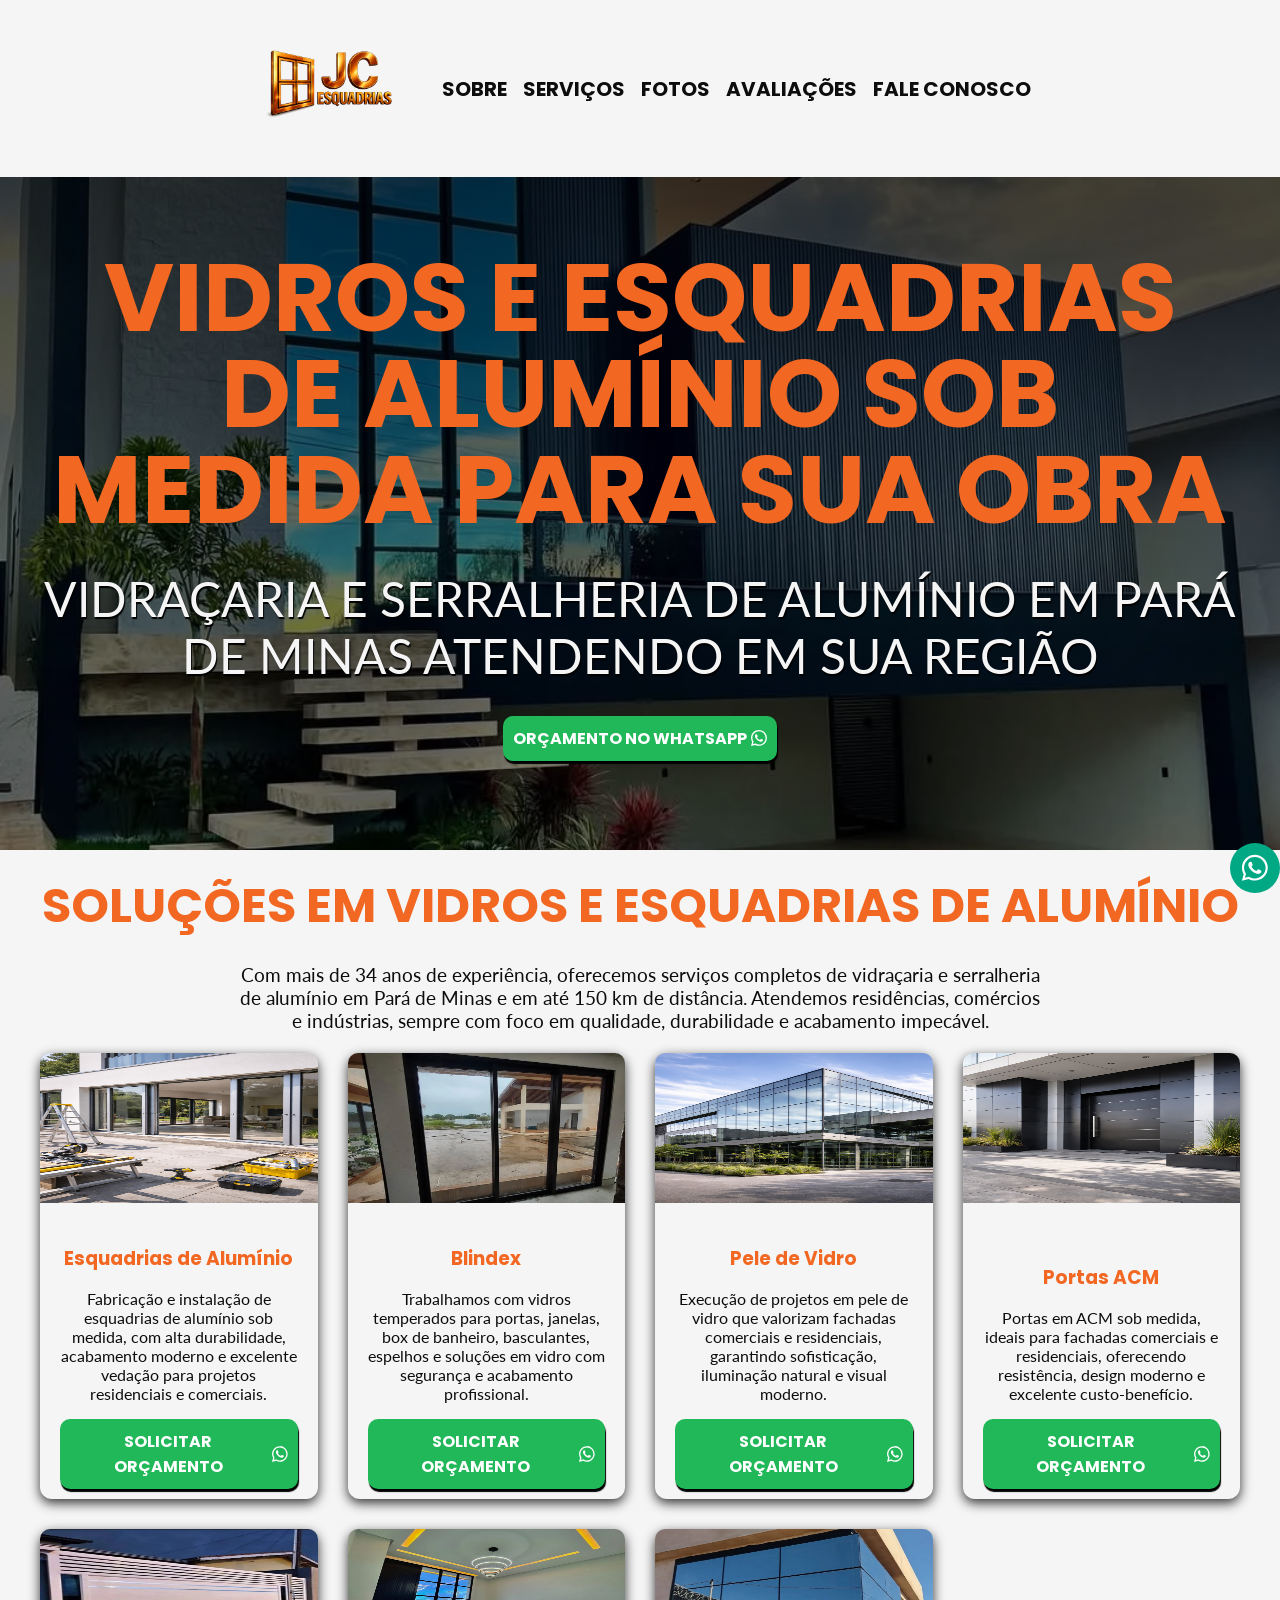
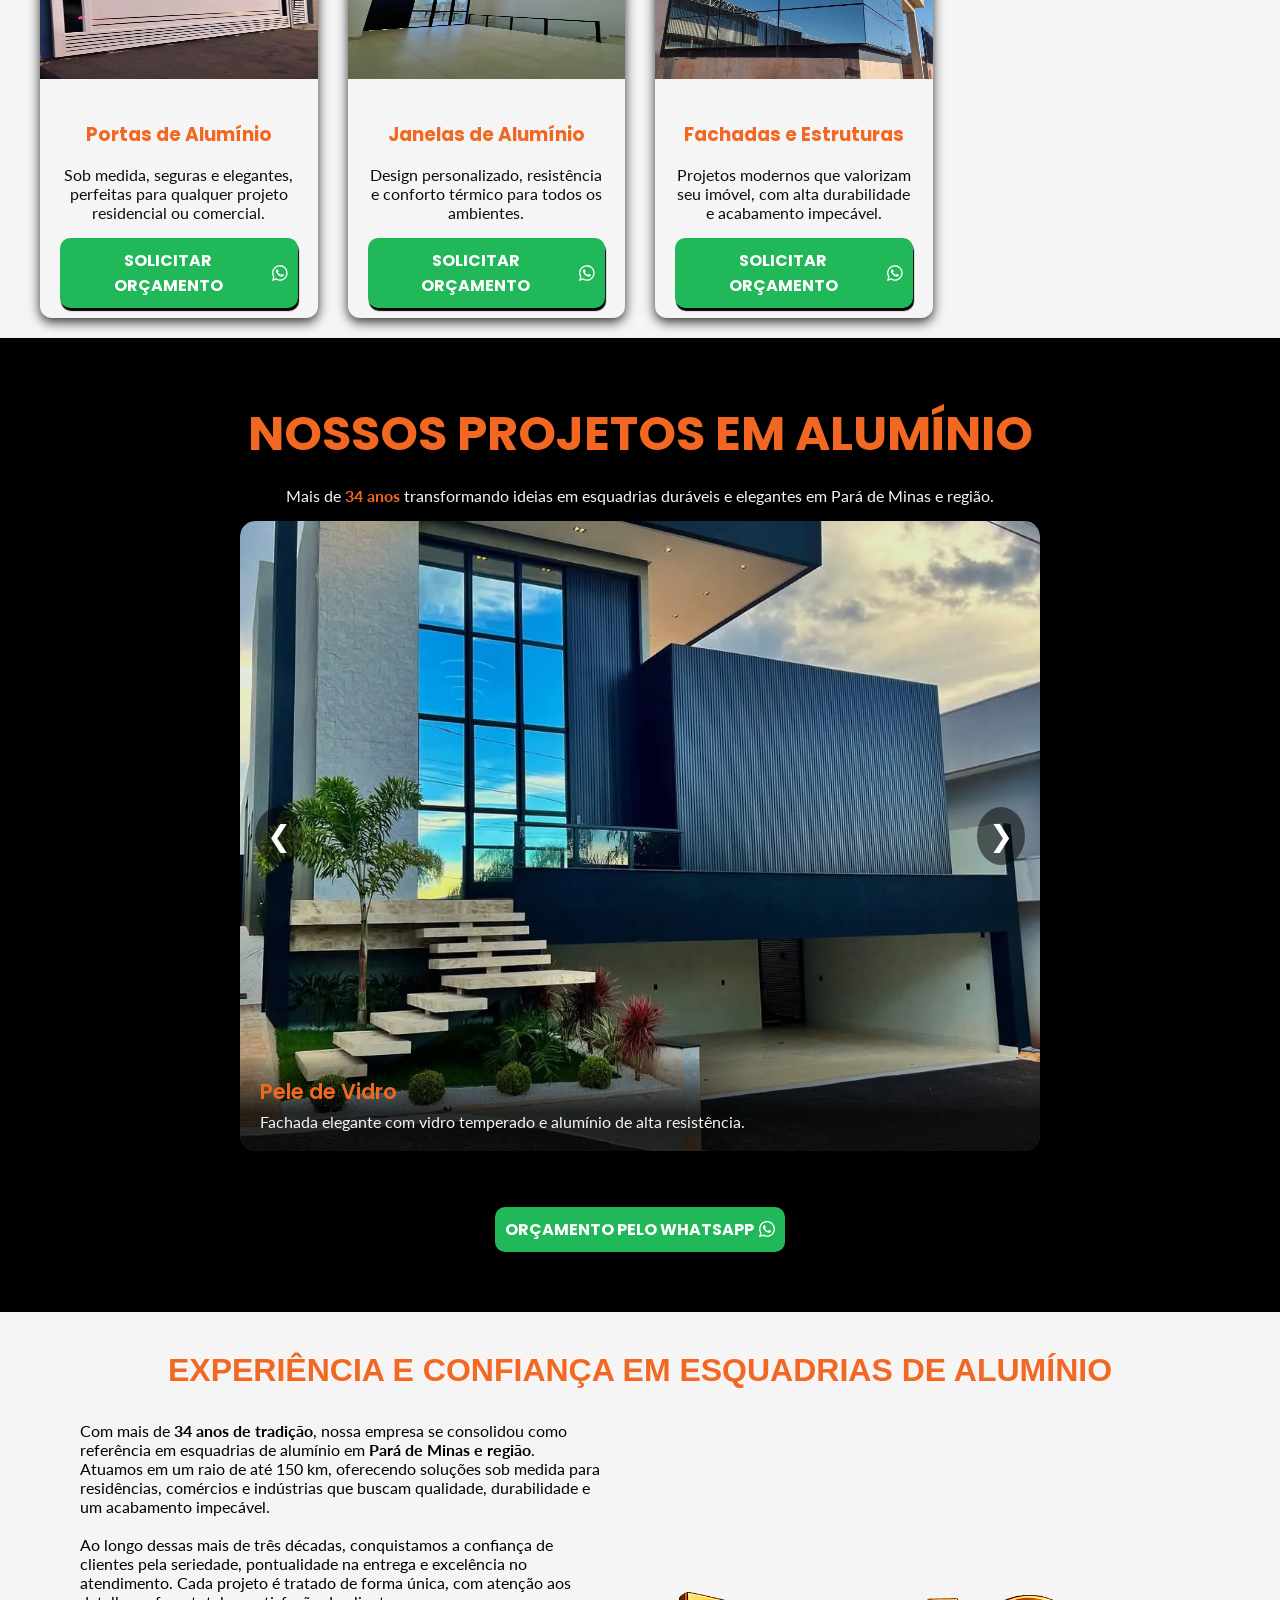
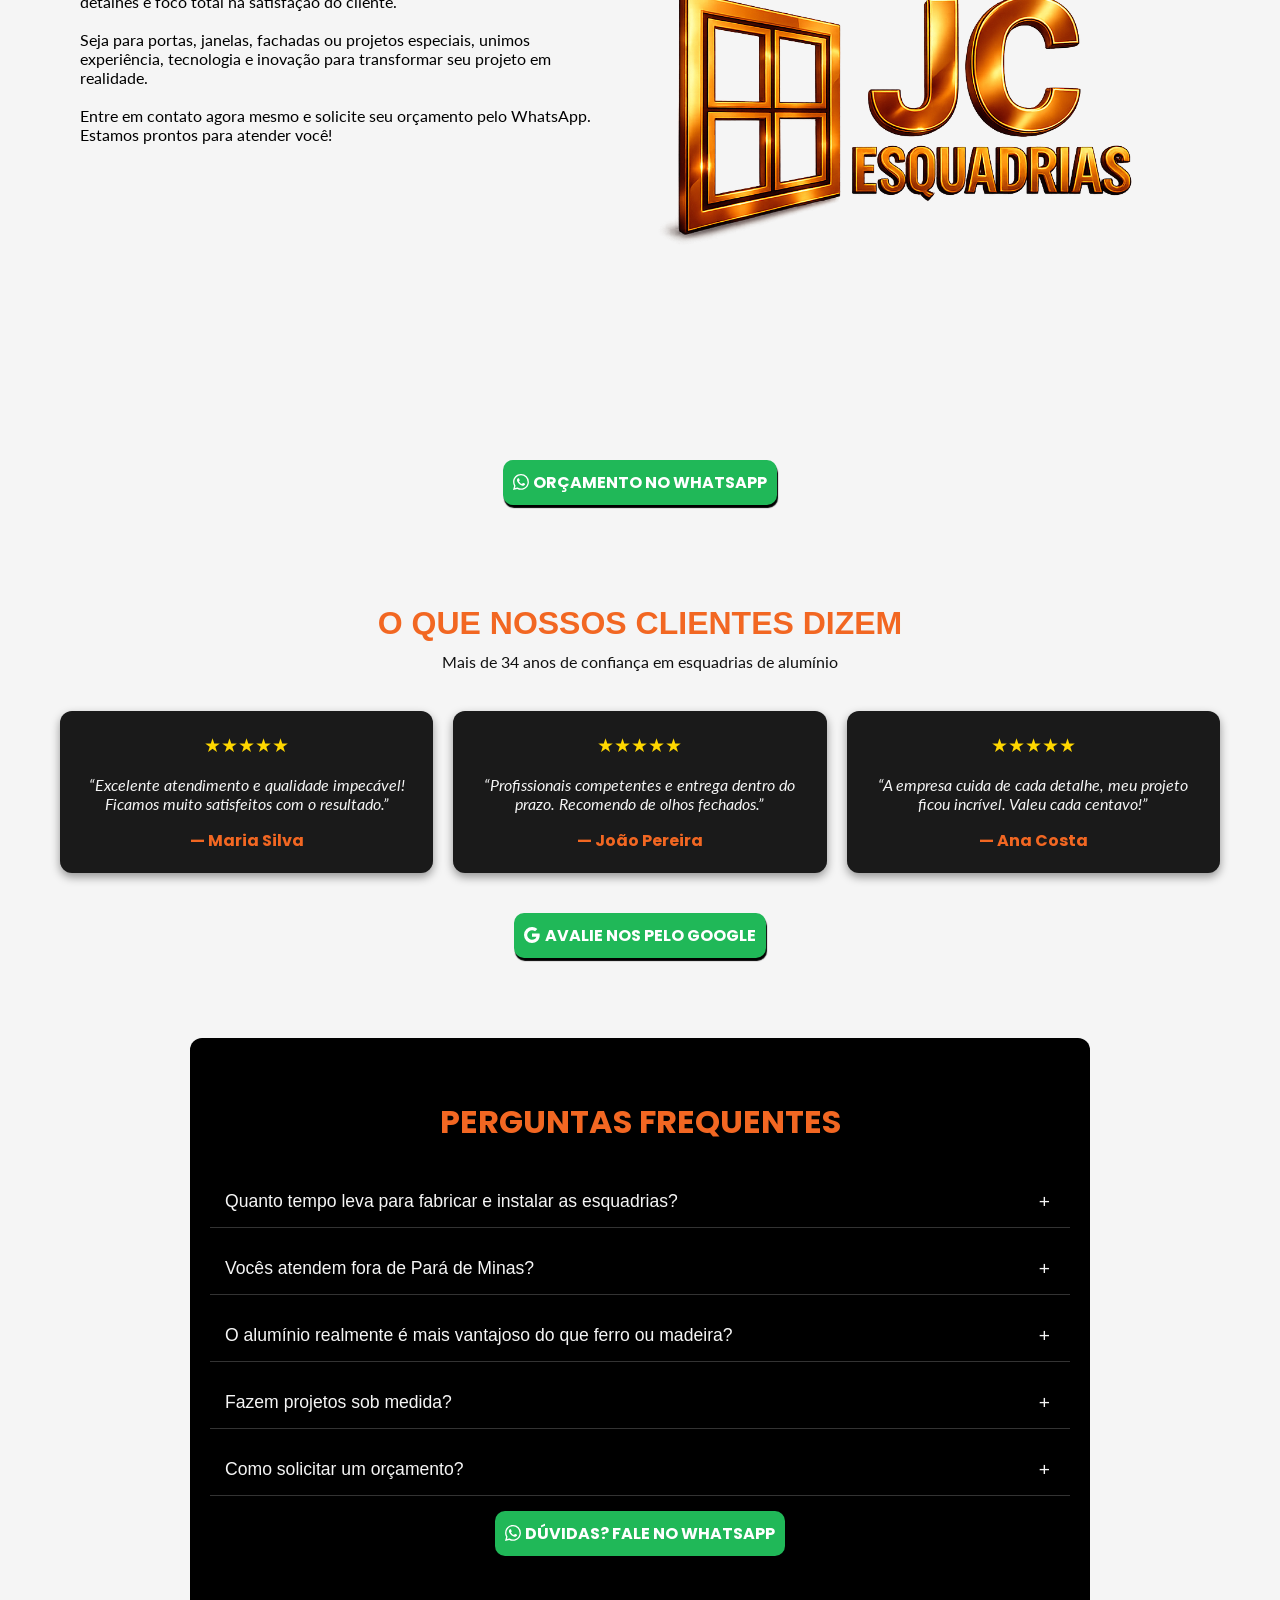
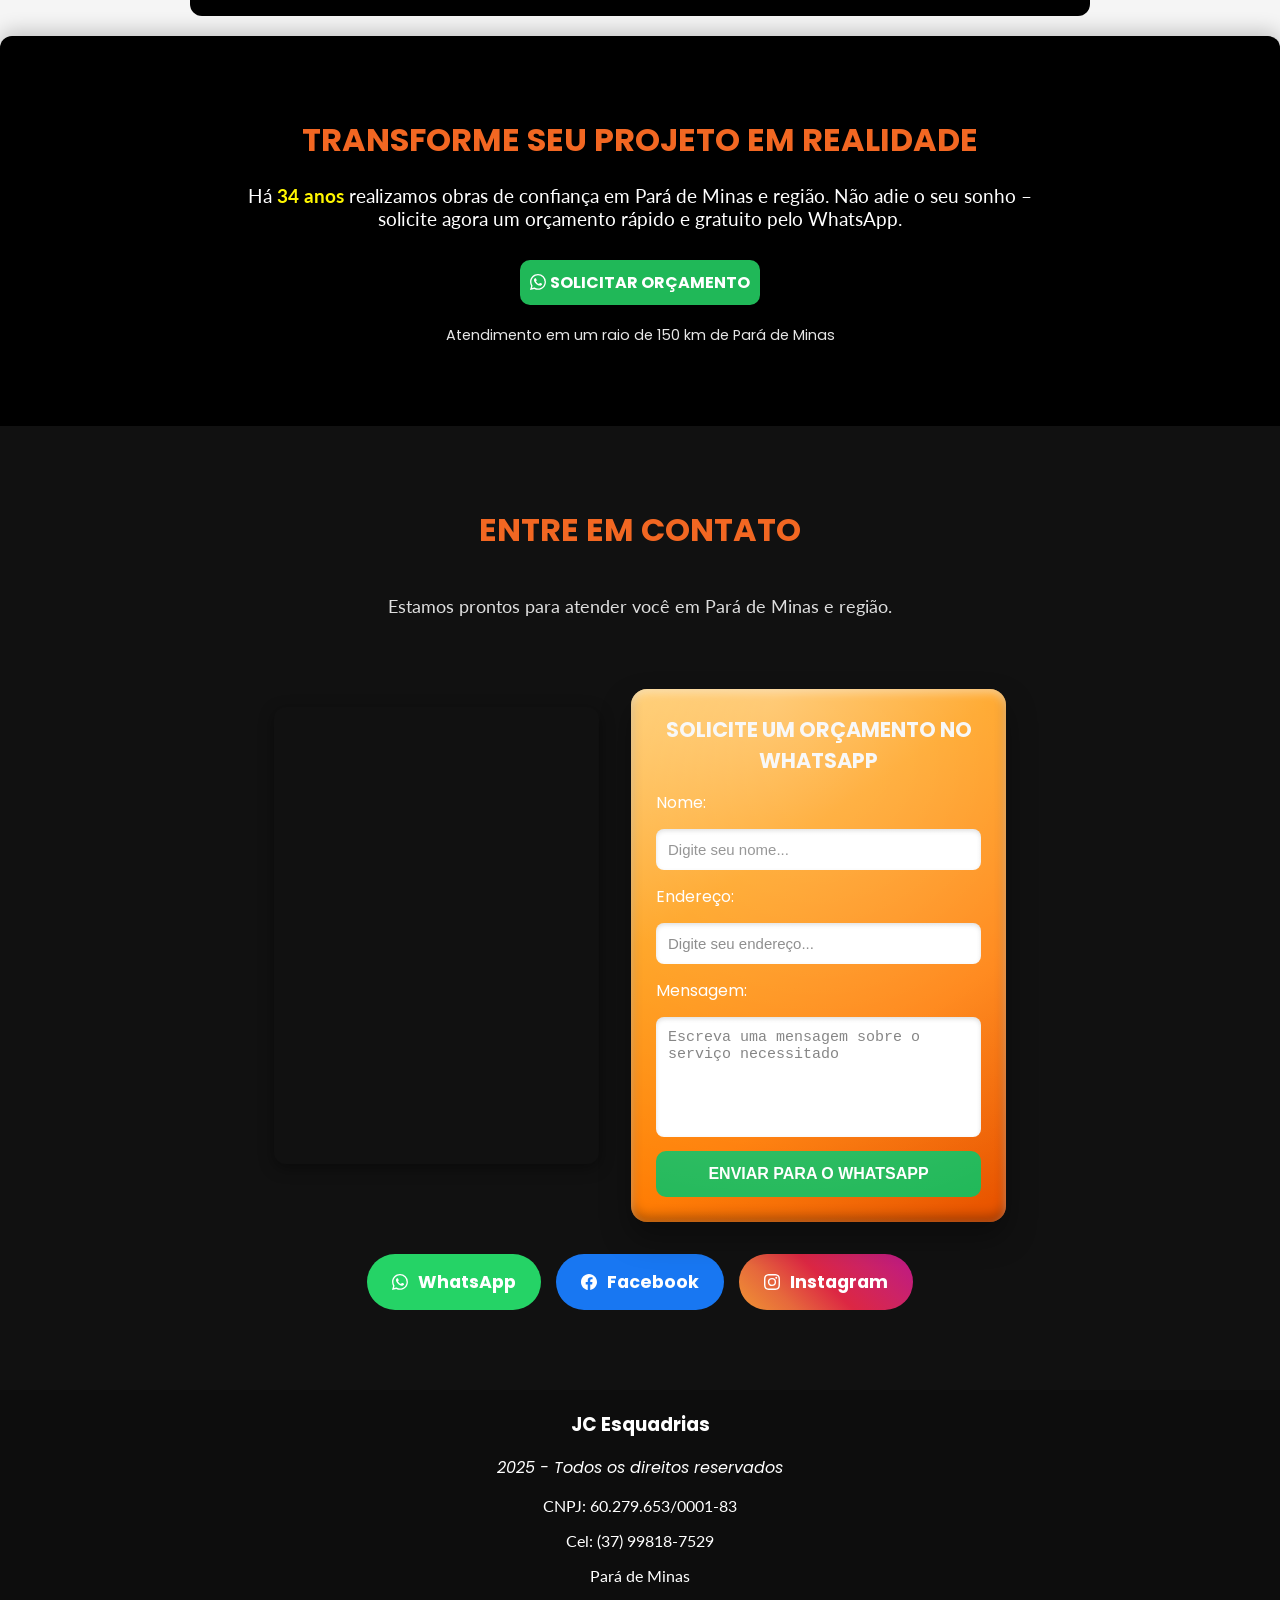
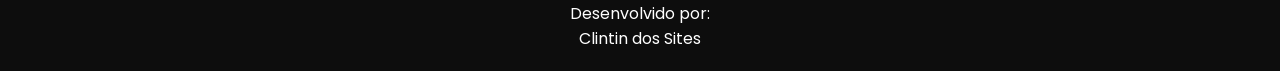
<file: index.html>
<!DOCTYPE html>
<html lang="pt-BR">
  <head>
    <meta charset="UTF-8" />
    <meta name="viewport" content="width=device-width, initial-scale=1.0" />
    <!-- Meta Tags Básicas -->
  <title>Esquadrias de Alumínio em Pará de Minas | JC Esquadrias</title>

<meta name="description" content="Fabricante de esquadrias de alumínio sob medida em Pará de Minas. Portas, janelas, pele de vidro e fachadas modernas com instalação profissional." />


    <meta
      name="keywords"
      content="esquadrias de alumínio em Pará de Minas, esquadrias de alumínio em bh, orçamento esquadrias de alumínio, esquadrias de alumínio, orçamento blindex, orçamento box banheiro Pará de Minas, portas de vidro, janelas de alumínio, janela veneziana orçamento, vidraçaria Pará de Minas, JC Esquadrias"
    />

    <meta name="robots" content="index, follow" />
    <meta name="author" content="JC Esquadrias" />
    

    <!-- Open Graph (para Facebook, WhatsApp, LinkedIn etc.) -->
    <meta
      property="og:title"
      content="JC Esquadrias | Esquadrias de Alumínio e Vidros em Pará de Minas"
    />
    <meta
      property="og:description"
      content="Especialistas em esquadrias de alumínio e vidros temperados. Box, janelas e portas sob medida com qualidade e prazo garantido. Solicite seu orçamento agora!"
    />
    <meta
      property="og:image"
      content="https://jcesquadriasmg.com.br/assets/images/pele-de-vidro.webp"
    />
    <!-- Trocar pelo link real da imagem -->
    <meta property="og:url" content="https://jcesquadriasmg.com.br" />
    <meta property="og:type" content="website" />
    <meta property="og:locale" content="pt_BR" />

    <!-- Twitter Card -->
    <meta name="twitter:card" content="summary_large_image" />
    <meta
      name="twitter:title"
      content="JC Esquadrias | Esquadrias de Alumínio e Vidros em Pará de Minas"
    />
    <meta
      name="twitter:description"
      content="Esquadrias de alumínio, vidros temperados, box e janelas sob medida. Qualidade e atendimento de confiança em Pará de Minas."
    />
    <meta
      name="twitter:image"
      content="https://jcesquadriasmg.com.br/assets/images/pele-de-vidro.webp"
    />

    <!-- Local SEO (importante para negócios locais) -->
    <meta name="geo.region" content="BR-MG" />
    <meta name="geo.placename" content="Pará de Minas" />
    <meta name="geo.position" content="-19.8622;-44.6112" />
    <!-- Coordenadas aproximadas de Pará de Minas -->
    <meta name="ICBM" content="-19.8622, -44.6112" />
    <link rel="canonical" href="https://jcesquadriasmg.com.br/" />


    <link rel="preconnect" href="https://fonts.googleapis.com" />
    <link rel="preconnect" href="https://fonts.gstatic.com" crossorigin />
    <link
      href="https://fonts.googleapis.com/css2?family=Lato:ital,wght@0,100;0,300;0,400;0,700;0,900;1,100;1,300;1,400;1,700;1,900&family=Poppins:ital,wght@0,100;0,200;0,300;0,400;0,500;0,600;0,700;0,800;0,900;1,100;1,200;1,300;1,400;1,500;1,600;1,700;1,800;1,900&display=swap"
      rel="stylesheet"
    />
    <link
      rel="shortcut icon"
      href="./assets/icons/favicon.jpeg"
      type="image/x-icon"
    />
    <link rel="stylesheet" href="styles.css" />
    <link href="https://unpkg.com/aos@2.3.1/dist/aos.css" rel="stylesheet" />
    <script src="https://unpkg.com/aos@2.3.1/dist/aos.js"></script>

    <!-- Google tag (gtag.js) -->
    <script
      async
      src="https://www.googletagmanager.com/gtag/js?id=AW-17674336655"
    ></script>
    <script>
function gtag_report_conversion(url) {
  var callback = function () {
    if (typeof url !== "undefined") {
      window.open(url, "_blank");
    }
  };
  gtag("event", "conversion", {
    send_to: "AW-17674336655/nBulCPiZvcQbEI_z4-tB",
    value: 1.0,
    currency: "BRL",
    event_callback: callback,
  });
  return false;
}
</script>

    <script>
      window.dataLayer = window.dataLayer || [];
      function gtag() {
        dataLayer.push(arguments);
      }
      gtag("js", new Date());

      gtag("config", "AW-17674336655");
    </script>
    <!-- Meta Pixel Code -->
<script>
!function(f,b,e,v,n,t,s)
{if(f.fbq)return;n=f.fbq=function(){n.callMethod?
n.callMethod.apply(n,arguments):n.queue.push(arguments)};
if(!f._fbq)f._fbq=n;n.push=n;n.loaded=!0;n.version='2.0';
n.queue=[];t=b.createElement(e);t.async=!0;
t.src=v;s=b.getElementsByTagName(e)[0];
s.parentNode.insertBefore(t,s)}(window, document,'script',
'https://connect.facebook.net/en_US/fbevents.js');
fbq('init', '2057299911753774');
fbq('track', 'PageView');
</script>
<noscript><img height="1" width="1" style="display:none"
src="https://www.facebook.com/tr?id=2057299911753774&ev=PageView&noscript=1"
/></noscript>
<!-- End Meta Pixel Code -->


    <!-- Event snippet for Chamou no WhatsApp conversion page
In your html page, add the snippet and call gtag_report_conversion when someone clicks on the chosen link or button. -->
<script>
function gtag_report_conversion(url) {
  var callback = function () {
    if (typeof(url) != 'undefined') {
      window.location = url;
    }
  };
  gtag('event', 'conversion', {
      'send_to': 'AW-17674336655/iNeQCPjJyfEcEI_z4-tB',
      'value': 1.0,
      'currency': 'BRL',
      'event_callback': callback
  });
  return false;
}
</script>

  </head>
  <body>
    <header>
     <div class="container">
       <a class="logo" href="#">
        <img src="./assets/icons/logo.png" alt="Logomarca de JC Esquadrias" />
      </a>

      <div class="menuToggle" id="menuToggle">
        <span></span>
        <span></span>
        <span></span>
      </div>

      <nav id="navMenu">
        <a href="#sobre-nos">Sobre</a>
        <a href="#nossos-servicos">Serviços</a>
        <a href="#fotos">Fotos</a>
        <a href="#comentarios-de-clientes">Avaliações</a>
    
        <a href="#contato">Fale conosco</a>
      </nav>
     </div>
    </header>
    <!-- Overlay -->
    <div id="menuOverlay"></div>

    <main>
      <section class="hero" id="hero">
        <div class="hero-container">
          <div class="hero-text">
          <h1 >
            Vidros e Esquadrias de Alumínio Sob Medida para sua obra
          </h1>
          <p id="cidade-atendimento" >
            Vidraçaria e Serralheria de Alumínio em Pará de Minas atendendo em sua região
          </p>
         
          <a
           target="_blank"
            class="cta-button"
            rel="noopener noreferrer"
             href="https://wa.me/5537999095351?text=Ol%C3%A1%2C%20gostaria%20de%20um%20or%C3%A7amento..."
              target="_blank"
              onclick="gtag_report_conversion(url)"
          >
          
            Orçamento no WhatsApp
              <svg
              xmlns="http://www.w3.org/2000/svg"
              width="16"
              height="16"
              fill="currentColor"
              class="bi bi-whatsapp"
              viewBox="0 0 16 16"
            >
              <path
                d="M13.601 2.326A7.85 7.85 0 0 0 7.994 0C3.627 0 .068 3.558.064 7.926c0 1.399.366 2.76 1.057 3.965L0 16l4.204-1.102a7.9 7.9 0 0 0 3.79.965h.004c4.368 0 7.926-3.558 7.93-7.93A7.9 7.9 0 0 0 13.6 2.326zM7.994 14.521a6.6 6.6 0 0 1-3.356-.92l-.24-.144-2.494.654.666-2.433-.156-.251a6.56 6.56 0 0 1-1.007-3.505c0-3.626 2.957-6.584 6.591-6.584a6.56 6.56 0 0 1 4.66 1.931 6.56 6.56 0 0 1 1.928 4.66c-.004 3.639-2.961 6.592-6.592 6.592m3.615-4.934c-.197-.099-1.17-.578-1.353-.646-.182-.065-.315-.099-.445.099-.133.197-.513.646-.627.775-.114.133-.232.148-.43.05-.197-.1-.836-.308-1.592-.985-.59-.525-.985-1.175-1.103-1.372-.114-.198-.011-.304.088-.403.087-.088.197-.232.296-.346.1-.114.133-.198.198-.33.065-.134.034-.248-.015-.347-.05-.099-.445-1.076-.612-1.47-.16-.389-.323-.335-.445-.34-.114-.007-.247-.007-.38-.007a.73.73 0 0 0-.529.247c-.182.198-.691.677-.691 1.654s.71 1.916.81 2.049c.098.133 1.394 2.132 3.383 2.992.47.205.84.326 1.129.418.475.152.904.129 1.246.08.38-.058 1.171-.48 1.338-.943.164-.464.164-.86.114-.943-.049-.084-.182-.133-.38-.232"
              />
            </svg>
          </a>
        </div>
     
        </div>
      </section>
      <!--Fim da sessão "hero" -->
      
      <section class="services" id="nossos-servicos">
        <div class="services-container">
          <!-- Título e Subtítulo -->
          <h2  >
            Soluções em Vidros e Esquadrias de Alumínio
          </h2>
          <p  >
            Com mais de 34 anos de experiência, oferecemos serviços completos de vidraçaria e serralheria de alumínio em Pará de Minas e em até 150 km de
            distância. Atendemos residências, comércios e indústrias, sempre com
            foco em qualidade, durabilidade e acabamento impecável.
          </p>

          <!-- Grid de serviços -->
          <div class="grid-servicos">
            <div
              class="card-servico"
            
            >
              <img
                src="./assets/images/LINHA-SUPREMA.png"
                alt="Esquadrias de alumínio linha suprema"
              />
           <div class="card-text">
               <h3 >Esquadrias de Alumínio</h3>
              <p>
  Fabricação e instalação de esquadrias de alumínio sob medida, com alta durabilidade,
  acabamento moderno e excelente vedação para projetos residenciais e comerciais.
</p>
 <a
            target="_blank"
            class="cta-button"
            rel="noopener noreferrer"
              href="https://wa.me/5537999095351?text=Ol%C3%A1%2C%20gostaria%20de%20um%20or%C3%A7amento..."
              target="_blank"
              onclick="gtag_report_conversion( )"
          >
           
            Solicitar Orçamento
             <svg
              xmlns="http://www.w3.org/2000/svg"
              width="16"
              height="16"
              fill="currentColor"
              class="bi bi-whatsapp"
              viewBox="0 0 16 16"
            >
              <path
                d="M13.601 2.326A7.85 7.85 0 0 0 7.994 0C3.627 0 .068 3.558.064 7.926c0 1.399.366 2.76 1.057 3.965L0 16l4.204-1.102a7.9 7.9 0 0 0 3.79.965h.004c4.368 0 7.926-3.558 7.93-7.93A7.9 7.9 0 0 0 13.6 2.326zM7.994 14.521a6.6 6.6 0 0 1-3.356-.92l-.24-.144-2.494.654.666-2.433-.156-.251a6.56 6.56 0 0 1-1.007-3.505c0-3.626 2.957-6.584 6.591-6.584a6.56 6.56 0 0 1 4.66 1.931 6.56 6.56 0 0 1 1.928 4.66c-.004 3.639-2.961 6.592-6.592 6.592m3.615-4.934c-.197-.099-1.17-.578-1.353-.646-.182-.065-.315-.099-.445.099-.133.197-.513.646-.627.775-.114.133-.232.148-.43.05-.197-.1-.836-.308-1.592-.985-.59-.525-.985-1.175-1.103-1.372-.114-.198-.011-.304.088-.403.087-.088.197-.232.296-.346.1-.114.133-.198.198-.33.065-.134.034-.248-.015-.347-.05-.099-.445-1.076-.612-1.47-.16-.389-.323-.335-.445-.34-.114-.007-.247-.007-.38-.007a.73.73 0 0 0-.529.247c-.182.198-.691.677-.691 1.654s.71 1.916.81 2.049c.098.133 1.394 2.132 3.383 2.992.47.205.84.326 1.129.418.475.152.904.129 1.246.08.38-.058 1.171-.48 1.338-.943.164-.464.164-.86.114-.943-.049-.084-.182-.133-.38-.232"
              />
            </svg>
          </a>
           </div>
            </div>
            <div
              class="card-servico"
             
            >
       
                <img
                src="./assets/images/porta-vidro-esquadria-de-aluminio-6.webp"
                alt="Portas de Alumínio"
              />
              
             <div class="card-text">
               <h3 >Blindex</h3>
              <p>
  Trabalhamos com vidros temperados para portas, janelas, box de banheiro,
  basculantes, espelhos e soluções em vidro com segurança e acabamento profissional.
</p>
<a
            target="_blank"
            class="cta-button"
            rel="noopener noreferrer"
              href="https://wa.me/5537999095351?text=Ol%C3%A1%2C%20gostaria%20de%20um%20or%C3%A7amento..."
              target="_blank"
              onclick="gtag_report_conversion( )"
          >
           
            Solicitar Orçamento
             <svg
              xmlns="http://www.w3.org/2000/svg"
              width="16"
              height="16"
              fill="currentColor"
              class="bi bi-whatsapp"
              viewBox="0 0 16 16"
            >
              <path
                d="M13.601 2.326A7.85 7.85 0 0 0 7.994 0C3.627 0 .068 3.558.064 7.926c0 1.399.366 2.76 1.057 3.965L0 16l4.204-1.102a7.9 7.9 0 0 0 3.79.965h.004c4.368 0 7.926-3.558 7.93-7.93A7.9 7.9 0 0 0 13.6 2.326zM7.994 14.521a6.6 6.6 0 0 1-3.356-.92l-.24-.144-2.494.654.666-2.433-.156-.251a6.56 6.56 0 0 1-1.007-3.505c0-3.626 2.957-6.584 6.591-6.584a6.56 6.56 0 0 1 4.66 1.931 6.56 6.56 0 0 1 1.928 4.66c-.004 3.639-2.961 6.592-6.592 6.592m3.615-4.934c-.197-.099-1.17-.578-1.353-.646-.182-.065-.315-.099-.445.099-.133.197-.513.646-.627.775-.114.133-.232.148-.43.05-.197-.1-.836-.308-1.592-.985-.59-.525-.985-1.175-1.103-1.372-.114-.198-.011-.304.088-.403.087-.088.197-.232.296-.346.1-.114.133-.198.198-.33.065-.134.034-.248-.015-.347-.05-.099-.445-1.076-.612-1.47-.16-.389-.323-.335-.445-.34-.114-.007-.247-.007-.38-.007a.73.73 0 0 0-.529.247c-.182.198-.691.677-.691 1.654s.71 1.916.81 2.049c.098.133 1.394 2.132 3.383 2.992.47.205.84.326 1.129.418.475.152.904.129 1.246.08.38-.058 1.171-.48 1.338-.943.164-.464.164-.86.114-.943-.049-.084-.182-.133-.38-.232"
              />
            </svg>
          </a>
        </div>
            </div>
            <div
              class="card-servico"
             
            >
              <img
                src="./assets/images/pele-de-vidro.png"
                alt="PELE DE VIDRO"
              />
<div class="card-text">
                <h3 >Pele de Vidro</h3>
              <p>
  Execução de projetos em pele de vidro que valorizam fachadas comerciais e residenciais,
  garantindo sofisticação, iluminação natural e visual moderno.
</p>
<a
            target="_blank"
            class="cta-button"
            rel="noopener noreferrer"
              href="https://wa.me/5537999095351?text=Ol%C3%A1%2C%20gostaria%20de%20um%20or%C3%A7amento..."
              target="_blank"
              onclick="gtag_report_conversion( )"
          >
           
            Solicitar Orçamento
             <svg
              xmlns="http://www.w3.org/2000/svg"
              width="16"
              height="16"
              fill="currentColor"
              class="bi bi-whatsapp"
              viewBox="0 0 16 16"
            >
              <path
                d="M13.601 2.326A7.85 7.85 0 0 0 7.994 0C3.627 0 .068 3.558.064 7.926c0 1.399.366 2.76 1.057 3.965L0 16l4.204-1.102a7.9 7.9 0 0 0 3.79.965h.004c4.368 0 7.926-3.558 7.93-7.93A7.9 7.9 0 0 0 13.6 2.326zM7.994 14.521a6.6 6.6 0 0 1-3.356-.92l-.24-.144-2.494.654.666-2.433-.156-.251a6.56 6.56 0 0 1-1.007-3.505c0-3.626 2.957-6.584 6.591-6.584a6.56 6.56 0 0 1 4.66 1.931 6.56 6.56 0 0 1 1.928 4.66c-.004 3.639-2.961 6.592-6.592 6.592m3.615-4.934c-.197-.099-1.17-.578-1.353-.646-.182-.065-.315-.099-.445.099-.133.197-.513.646-.627.775-.114.133-.232.148-.43.05-.197-.1-.836-.308-1.592-.985-.59-.525-.985-1.175-1.103-1.372-.114-.198-.011-.304.088-.403.087-.088.197-.232.296-.346.1-.114.133-.198.198-.33.065-.134.034-.248-.015-.347-.05-.099-.445-1.076-.612-1.47-.16-.389-.323-.335-.445-.34-.114-.007-.247-.007-.38-.007a.73.73 0 0 0-.529.247c-.182.198-.691.677-.691 1.654s.71 1.916.81 2.049c.098.133 1.394 2.132 3.383 2.992.47.205.84.326 1.129.418.475.152.904.129 1.246.08.38-.058 1.171-.48 1.338-.943.164-.464.164-.86.114-.943-.049-.084-.182-.133-.38-.232"
              />
            </svg>
          </a>
</div>
            </div>
            <div
              class="card-servico"
            
            >
              <img
                src="./assets/images/porta-amc.png"
                alt="Portas ACM"
              />
             <div class="card-text">
               <h3 >Portas ACM</h3>
              <p>
  Portas em ACM sob medida, ideais para fachadas comerciais e residenciais,
  oferecendo resistência, design moderno e excelente custo-benefício.
</p>
<a
            target="_blank"
            class="cta-button"
            rel="noopener noreferrer"
              href="https://wa.me/5537999095351?text=Ol%C3%A1%2C%20gostaria%20de%20um%20or%C3%A7amento..."
              target="_blank"
              onclick="gtag_report_conversion( )"
          >
           
            Solicitar Orçamento
             <svg
              xmlns="http://www.w3.org/2000/svg"
              width="16"
              height="16"
              fill="currentColor"
              class="bi bi-whatsapp"
              viewBox="0 0 16 16"
            >
              <path
                d="M13.601 2.326A7.85 7.85 0 0 0 7.994 0C3.627 0 .068 3.558.064 7.926c0 1.399.366 2.76 1.057 3.965L0 16l4.204-1.102a7.9 7.9 0 0 0 3.79.965h.004c4.368 0 7.926-3.558 7.93-7.93A7.9 7.9 0 0 0 13.6 2.326zM7.994 14.521a6.6 6.6 0 0 1-3.356-.92l-.24-.144-2.494.654.666-2.433-.156-.251a6.56 6.56 0 0 1-1.007-3.505c0-3.626 2.957-6.584 6.591-6.584a6.56 6.56 0 0 1 4.66 1.931 6.56 6.56 0 0 1 1.928 4.66c-.004 3.639-2.961 6.592-6.592 6.592m3.615-4.934c-.197-.099-1.17-.578-1.353-.646-.182-.065-.315-.099-.445.099-.133.197-.513.646-.627.775-.114.133-.232.148-.43.05-.197-.1-.836-.308-1.592-.985-.59-.525-.985-1.175-1.103-1.372-.114-.198-.011-.304.088-.403.087-.088.197-.232.296-.346.1-.114.133-.198.198-.33.065-.134.034-.248-.015-.347-.05-.099-.445-1.076-.612-1.47-.16-.389-.323-.335-.445-.34-.114-.007-.247-.007-.38-.007a.73.73 0 0 0-.529.247c-.182.198-.691.677-.691 1.654s.71 1.916.81 2.049c.098.133 1.394 2.132 3.383 2.992.47.205.84.326 1.129.418.475.152.904.129 1.246.08.38-.058 1.171-.48 1.338-.943.164-.464.164-.86.114-.943-.049-.084-.182-.133-.38-.232"
              />
            </svg>
          </a>
             </div>
            </div>
            <!-- Card 1 -->
            <div
              class="card-servico"
              
            >
              <img
                src="./assets/images/portão-esquadria-aluminio (2).webp"
                alt="Portas de Alumínio"
              />
            <div class="card-text">
                <h3 >Portas de Alumínio</h3>
              <p>
                Sob medida, seguras e elegantes, perfeitas para qualquer projeto
                residencial ou comercial.
              </p>
              <a
            target="_blank"
            class="cta-button"
            rel="noopener noreferrer"
              href="https://wa.me/5537999095351?text=Ol%C3%A1%2C%20gostaria%20de%20um%20or%C3%A7amento..."
              target="_blank"
              onclick="gtag_report_conversion( )"
          >
           
            Solicitar Orçamento
             <svg
              xmlns="http://www.w3.org/2000/svg"
              width="16"
              height="16"
              fill="currentColor"
              class="bi bi-whatsapp"
              viewBox="0 0 16 16"
            >
              <path
                d="M13.601 2.326A7.85 7.85 0 0 0 7.994 0C3.627 0 .068 3.558.064 7.926c0 1.399.366 2.76 1.057 3.965L0 16l4.204-1.102a7.9 7.9 0 0 0 3.79.965h.004c4.368 0 7.926-3.558 7.93-7.93A7.9 7.9 0 0 0 13.6 2.326zM7.994 14.521a6.6 6.6 0 0 1-3.356-.92l-.24-.144-2.494.654.666-2.433-.156-.251a6.56 6.56 0 0 1-1.007-3.505c0-3.626 2.957-6.584 6.591-6.584a6.56 6.56 0 0 1 4.66 1.931 6.56 6.56 0 0 1 1.928 4.66c-.004 3.639-2.961 6.592-6.592 6.592m3.615-4.934c-.197-.099-1.17-.578-1.353-.646-.182-.065-.315-.099-.445.099-.133.197-.513.646-.627.775-.114.133-.232.148-.43.05-.197-.1-.836-.308-1.592-.985-.59-.525-.985-1.175-1.103-1.372-.114-.198-.011-.304.088-.403.087-.088.197-.232.296-.346.1-.114.133-.198.198-.33.065-.134.034-.248-.015-.347-.05-.099-.445-1.076-.612-1.47-.16-.389-.323-.335-.445-.34-.114-.007-.247-.007-.38-.007a.73.73 0 0 0-.529.247c-.182.198-.691.677-.691 1.654s.71 1.916.81 2.049c.098.133 1.394 2.132 3.383 2.992.47.205.84.326 1.129.418.475.152.904.129 1.246.08.38-.058 1.171-.48 1.338-.943.164-.464.164-.86.114-.943-.049-.084-.182-.133-.38-.232"
              />
            </svg>
          </a>
            </div>
            </div>

            <!-- Card 2 -->
            <div
              class="card-servico"
              
            >
              <img
                src="./assets/images/casa-luxo-esquadria-de-aluminio-2.webp"
                alt="Janelas de Alumínio"
              />
           <div class="card-text">
               <h3 >Janelas de Alumínio</h3>
              <p>
                Design personalizado, resistência e conforto térmico para todos
                os ambientes.
              </p>
              <a
            target="_blank"
            class="cta-button"
            rel="noopener noreferrer"
              href="https://wa.me/5537999095351?text=Ol%C3%A1%2C%20gostaria%20de%20um%20or%C3%A7amento..."
              target="_blank"
              onclick="gtag_report_conversion( )"
          >
           
            Solicitar Orçamento
             <svg
              xmlns="http://www.w3.org/2000/svg"
              width="16"
              height="16"
              fill="currentColor"
              class="bi bi-whatsapp"
              viewBox="0 0 16 16"
            >
              <path
                d="M13.601 2.326A7.85 7.85 0 0 0 7.994 0C3.627 0 .068 3.558.064 7.926c0 1.399.366 2.76 1.057 3.965L0 16l4.204-1.102a7.9 7.9 0 0 0 3.79.965h.004c4.368 0 7.926-3.558 7.93-7.93A7.9 7.9 0 0 0 13.6 2.326zM7.994 14.521a6.6 6.6 0 0 1-3.356-.92l-.24-.144-2.494.654.666-2.433-.156-.251a6.56 6.56 0 0 1-1.007-3.505c0-3.626 2.957-6.584 6.591-6.584a6.56 6.56 0 0 1 4.66 1.931 6.56 6.56 0 0 1 1.928 4.66c-.004 3.639-2.961 6.592-6.592 6.592m3.615-4.934c-.197-.099-1.17-.578-1.353-.646-.182-.065-.315-.099-.445.099-.133.197-.513.646-.627.775-.114.133-.232.148-.43.05-.197-.1-.836-.308-1.592-.985-.59-.525-.985-1.175-1.103-1.372-.114-.198-.011-.304.088-.403.087-.088.197-.232.296-.346.1-.114.133-.198.198-.33.065-.134.034-.248-.015-.347-.05-.099-.445-1.076-.612-1.47-.16-.389-.323-.335-.445-.34-.114-.007-.247-.007-.38-.007a.73.73 0 0 0-.529.247c-.182.198-.691.677-.691 1.654s.71 1.916.81 2.049c.098.133 1.394 2.132 3.383 2.992.47.205.84.326 1.129.418.475.152.904.129 1.246.08.38-.058 1.171-.48 1.338-.943.164-.464.164-.86.114-.943-.049-.084-.182-.133-.38-.232"
              />
            </svg>
          </a>
           </div>
            </div>

            <!-- Card 3 -->
            <div
              class="card-servico"
              
            >
              <img
                src="./assets/images/pele-de-vidro-2.webp"
                alt="Fachadas e Estruturas"
              />
         <div class="card-text">
               <h3 >Fachadas e Estruturas</h3>
              <p>
                Projetos modernos que valorizam seu imóvel, com alta
                durabilidade e acabamento impecável.
              </p>
              <a
            target="_blank"
            class="cta-button"
            rel="noopener noreferrer"
              href="https://wa.me/5537999095351?text=Ol%C3%A1%2C%20gostaria%20de%20um%20or%C3%A7amento..."
              target="_blank"
              onclick="gtag_report_conversion( )"
          >
           
            Solicitar Orçamento
             <svg
              xmlns="http://www.w3.org/2000/svg"
              width="16"
              height="16"
              fill="currentColor"
              class="bi bi-whatsapp"
              viewBox="0 0 16 16"
            >
              <path
                d="M13.601 2.326A7.85 7.85 0 0 0 7.994 0C3.627 0 .068 3.558.064 7.926c0 1.399.366 2.76 1.057 3.965L0 16l4.204-1.102a7.9 7.9 0 0 0 3.79.965h.004c4.368 0 7.926-3.558 7.93-7.93A7.9 7.9 0 0 0 13.6 2.326zM7.994 14.521a6.6 6.6 0 0 1-3.356-.92l-.24-.144-2.494.654.666-2.433-.156-.251a6.56 6.56 0 0 1-1.007-3.505c0-3.626 2.957-6.584 6.591-6.584a6.56 6.56 0 0 1 4.66 1.931 6.56 6.56 0 0 1 1.928 4.66c-.004 3.639-2.961 6.592-6.592 6.592m3.615-4.934c-.197-.099-1.17-.578-1.353-.646-.182-.065-.315-.099-.445.099-.133.197-.513.646-.627.775-.114.133-.232.148-.43.05-.197-.1-.836-.308-1.592-.985-.59-.525-.985-1.175-1.103-1.372-.114-.198-.011-.304.088-.403.087-.088.197-.232.296-.346.1-.114.133-.198.198-.33.065-.134.034-.248-.015-.347-.05-.099-.445-1.076-.612-1.47-.16-.389-.323-.335-.445-.34-.114-.007-.247-.007-.38-.007a.73.73 0 0 0-.529.247c-.182.198-.691.677-.691 1.654s.71 1.916.81 2.049c.098.133 1.394 2.132 3.383 2.992.47.205.84.326 1.129.418.475.152.904.129 1.246.08.38-.058 1.171-.48 1.338-.943.164-.464.164-.86.114-.943-.049-.084-.182-.133-.38-.232"
              />
            </svg>
          </a>
         </div>
            </div>

            <!-- Card 4 
            <div
              class="card-servico"
              
             
            >
              <h3 >Manutenção e Instalação</h3>
              <p>
                Serviço completo e confiável, mantendo suas esquadrias sempre
                perfeitas e funcionando corretamente.
              </p>
            </div>
          </div>
-->
          <!-- Botão CTA -->

         
        </div>
      </section>

      <!--Fim da sessão "services"-->
      <section class="fotos" id="fotos">
        <div class="fotos-container">
          <h2   >
            Nossos Projetos em Alumínio
          </h2>
          <p class="subtitulo"  >
            Mais de <span class="destaque">34 anos</span> transformando ideias
            em esquadrias duráveis e elegantes em Pará de Minas e região.
          </p>

          <!-- Carrossel -->
          <div class="carousel" >
            <button class="prev">&#10094;</button>
            <div class="carousel-track-container">
              <ul class="carousel-track">
                <!-- Foto 1 -->
                <li class="foto-card">
                  <img
                    src="./assets/images/pele-de-vidro.webp"
                    alt="Pele de vidro em estrutura de alumínio"
                    loading="lazy"
                  />
                  <div class="overlay">
                    <h3 >Pele de Vidro</h3>
                    <p>
                      Fachada elegante com vidro temperado e alumínio de alta
                      resistência.
                    </p>
                  </div>
                </li>

                <li class="foto-card">
                  <img
                    src="./assets/images/pele-de-vidro-2.webp"
                    alt="Fachada pele de vidro moderna"
                    loading="lazy"
                  />
                  <div class="overlay">
                    <h3 >Pele de Vidro Moderna</h3>
                    <p>
                      Design sofisticado para projetos comerciais e
                      residenciais.
                    </p>
                  </div>
                </li>

                <li class="foto-card">
                  <img
                    src="./assets/images/pele-de-vidro-3.webp"
                    alt="Estrutura em pele de vidro azulada"
                    loading="lazy"
                  />
                  <div class="overlay">
                    <h3 >Pele de Vidro Azul</h3>
                    <p>
                      Conforto térmico e estética diferenciada em grandes
                      fachadas.
                    </p>
                  </div>
                </li>

                <li class="foto-card">
                  <img
                    src="./assets/images/fachadas-esquadrias-de-aluminio-1.webp"
                    alt="Fachada com esquadrias de alumínio"
                    loading="lazy"
                  />
                  <div class="overlay">
                    <h3 >Fachada com Alumínio</h3>
                    <p>Beleza e durabilidade em projetos de alto padrão.</p>
                  </div>
                </li>

                <li class="foto-card">
                  <img
                    src="./assets/images/fachadas-esquadrias-de-aluminio-4.webp"
                    alt="Esquadrias de alumínio em fachada"
                    loading="lazy"
                  />
                  <div class="overlay">
                    <h3 >Fachada com Esquadrias</h3>
                    <p>Acabamento impecável para empreendimentos comerciais.</p>
                  </div>
                </li>

                <li class="foto-card">
                  <img
                    src="./assets/images/fachadas-esquadrias-de-aluminio-3.webp"
                    alt="Fachada de alumínio com vidro"
                    loading="lazy"
                  />
                  <div class="overlay">
                    <h3 >Fachada Alumínio e Vidro</h3>
                    <p>
                      Integração de modernidade e praticidade em um só projeto.
                    </p>
                  </div>
                </li>

                <li class="foto-card">
                  <img
                    src="./assets/images/parede-vidro-esquadria-de-aluminio-1.webp"
                    alt="Parede de vidro com esquadrias de alumínio"
                    loading="lazy"
                  />
                  <div class="overlay">
                    <h3 >Parede de Vidro</h3>
                    <p>Iluminação natural com resistência e sofisticação.</p>
                  </div>
                </li>

                <li class="foto-card">
                  <img
                    src="./assets/images/porta-slide-door-1.webp"
                    alt="Porta de alumínio modelo Slide Door"
                    loading="lazy"
                  />
                  <div class="overlay">
                    <h3 >Porta Slide Door</h3>
                    <p>Deslizante e prática para ambientes modernos.</p>
                  </div>
                </li>

                <li class="foto-card">
                  <img
                    src="./assets/images/porta-slide-door-2.webp"
                    alt="Porta de correr em alumínio Slide Door"
                    loading="lazy"
                  />
                  <div class="overlay">
                    <h3 >Porta Slide de Alumínio</h3>
                    <p>Funcionalidade com acabamento de alto padrão.</p>
                  </div>
                </li>

                <li class="foto-card">
                  <img
                    src="./assets/images/porta-vidro-esquadria-de-aluminio-1.webp"
                    alt="Porta de vidro com esquadrias de alumínio"
                    loading="lazy"
                  />
                  <div class="overlay">
                    <h3 >Porta de Vidro com Alumínio</h3>
                    <p>Transparência e robustez em projetos residenciais.</p>
                  </div>
                </li>

                <li class="foto-card">
                  <img
                    src="./assets/images/porta-vidro-esquadria-de-aluminio-6.webp"
                    alt="Porta de vidro temperado com alumínio"
                    loading="lazy"
                  />
                  <div class="overlay">
                    <h3 >Porta Vidro Temperado</h3>
                    <p>Mais segurança e sofisticação para entrada principal.</p>
                  </div>
                </li>

                <li class="foto-card">
                  <img
                    src="./assets/images/portão-esquadria-aluminio (1).webp"
                    alt="Portão em esquadrias de alumínio branco"
                    loading="lazy"
                  />
                  <div class="overlay">
                    <h3 >Portão de Alumínio Branco</h3>
                    <p>Resistência contra corrosão e estética clean.</p>
                  </div>
                </li>

                <li class="foto-card">
                  <img
                    src="./assets/images/portão-esquadria-aluminio (2).webp"
                    alt="Portão moderno em alumínio"
                    loading="lazy"
                  />
                  <div class="overlay">
                    <h3 >Portão Moderno</h3>
                    <p>Elegância e segurança em um só produto.</p>
                  </div>
                </li>

                <li class="foto-card">
                  <img
                    src="./assets/images/porta-amc-aluminio-11.webp"
                    alt="Porta AMC em alumínio"
                    loading="lazy"
                  />
                  <div class="overlay">
                    <h3 >Porta AMC Alumínio</h3>
                    <p>Acabamento refinado para projetos residenciais.</p>
                  </div>
                </li>

                <li class="foto-card">
                  <img
                    src="./assets/images/porta-amc-aluminio-12.webp"
                    alt="Porta AMC de alumínio sob medida"
                    loading="lazy"
                  />
                  <div class="overlay">
                    <h3 >Porta AMC Sob Medida</h3>
                    <p>Personalização completa para atender cada projeto.</p>
                  </div>
                </li>
              </ul>
            </div>
            <button class="next">&#10095;</button>
          </div>

          <!-- Botão WhatsApp -->
          <a
           
            target="_blank"
            class="cta-button"
            rel="noopener noreferrer"
              href="https://wa.me/5537999095351?text=Ol%C3%A1%2C%20gostaria%20de%20um%20or%C3%A7amento..."
              target="_blank"
              onclick="gtag_report_conversion( )"
          >
         
            Orçamento pelo WhatsApp    <svg
              xmlns="http://www.w3.org/2000/svg"
              width="16"
              height="16"
              fill="currentColor"
              class="bi bi-whatsapp"
              viewBox="0 0 16 16"
            >
              <path
                d="M13.601 2.326A7.85 7.85 0 0 0 7.994 0C3.627 0 .068 3.558.064 7.926c0 1.399.366 2.76 1.057 3.965L0 16l4.204-1.102a7.9 7.9 0 0 0 3.79.965h.004c4.368 0 7.926-3.558 7.93-7.93A7.9 7.9 0 0 0 13.6 2.326zM7.994 14.521a6.6 6.6 0 0 1-3.356-.92l-.24-.144-2.494.654.666-2.433-.156-.251a6.56 6.56 0 0 1-1.007-3.505c0-3.626 2.957-6.584 6.591-6.584a6.56 6.56 0 0 1 4.66 1.931 6.56 6.56 0 0 1 1.928 4.66c-.004 3.639-2.961 6.592-6.592 6.592m3.615-4.934c-.197-.099-1.17-.578-1.353-.646-.182-.065-.315-.099-.445.099-.133.197-.513.646-.627.775-.114.133-.232.148-.43.05-.197-.1-.836-.308-1.592-.985-.59-.525-.985-1.175-1.103-1.372-.114-.198-.011-.304.088-.403.087-.088.197-.232.296-.346.1-.114.133-.198.198-.33.065-.134.034-.248-.015-.347-.05-.099-.445-1.076-.612-1.47-.16-.389-.323-.335-.445-.34-.114-.007-.247-.007-.38-.007a.73.73 0 0 0-.529.247c-.182.198-.691.677-.691 1.654s.71 1.916.81 2.049c.098.133 1.394 2.132 3.383 2.992.47.205.84.326 1.129.418.475.152.904.129 1.246.08.38-.058 1.171-.48 1.338-.943.164-.464.164-.86.114-.943-.049-.084-.182-.133-.38-.232"
              />
            </svg>
          </a>
        </div>
      </section>
      <section class="sobre" id="sobre-nos">
        <h2  >
          Experiência e confiança em esquadrias de alumínio
        </h2>
        <div class="sobre-container">
          <div class="sobre-text"  >
            <p>
              Com mais de <strong>34 anos de tradição</strong>, nossa empresa se
              consolidou como referência em esquadrias de alumínio em
              <strong>Pará de Minas e região</strong>. Atuamos em um raio de até
              150 km, oferecendo soluções sob medida para residências, comércios
              e indústrias que buscam qualidade, durabilidade e um acabamento
              impecável.
            </p>
            <p>
              Ao longo dessas mais de três décadas, conquistamos a confiança de
              clientes pela seriedade, pontualidade na entrega e excelência no
              atendimento. Cada projeto é tratado de forma única, com atenção
              aos detalhes e foco total na satisfação do cliente.
            </p>
            <p>
              Seja para portas, janelas, fachadas ou projetos especiais, unimos
              experiência, tecnologia e inovação para transformar seu projeto em
              realidade.
            </p>
            <p>
              Entre em contato agora mesmo e solicite seu orçamento pelo
              WhatsApp. Estamos prontos para atender você!
            </p>
          </div>
          <div class="sobre-img">
            <img
              src="./assets/icons/logo.png"
              alt="Logomarca de JC Esquadrias de Alumínio"
              
            />
          </div>
        </div>
        <a
          target="_blank"
            class="cta-button"
            rel="noopener noreferrer"
              href="https://wa.me/5537999095351?text=Ol%C3%A1%2C%20gostaria%20de%20um%20or%C3%A7amento..."
              target="_blank"
              onclick="gtag_report_conversion( )"
        >
          <svg
            xmlns="http://www.w3.org/2000/svg"
            width="16"
            height="16"
            fill="currentColor"
            class="bi bi-whatsapp"
            viewBox="0 0 16 16"
          >
            <path
              d="M13.601 2.326A7.85 7.85 0 0 0 7.994 0C3.627 0 .068 3.558.064 7.926c0 1.399.366 2.76 1.057 3.965L0 16l4.204-1.102a7.9 7.9 0 0 0 3.79.965h.004c4.368 0 7.926-3.558 7.93-7.93A7.9 7.9 0 0 0 13.6 2.326zM7.994 14.521a6.6 6.6 0 0 1-3.356-.92l-.24-.144-2.494.654.666-2.433-.156-.251a6.56 6.56 0 0 1-1.007-3.505c0-3.626 2.957-6.584 6.591-6.584a6.56 6.56 0 0 1 4.66 1.931 6.56 6.56 0 0 1 1.928 4.66c-.004 3.639-2.961 6.592-6.592 6.592m3.615-4.934c-.197-.099-1.17-.578-1.353-.646-.182-.065-.315-.099-.445.099-.133.197-.513.646-.627.775-.114.133-.232.148-.43.05-.197-.1-.836-.308-1.592-.985-.59-.525-.985-1.175-1.103-1.372-.114-.198-.011-.304.088-.403.087-.088.197-.232.296-.346.1-.114.133-.198.198-.33.065-.134.034-.248-.015-.347-.05-.099-.445-1.076-.612-1.47-.16-.389-.323-.335-.445-.34-.114-.007-.247-.007-.38-.007a.73.73 0 0 0-.529.247c-.182.198-.691.677-.691 1.654s.71 1.916.81 2.049c.098.133 1.394 2.132 3.383 2.992.47.205.84.326 1.129.418.475.152.904.129 1.246.08.38-.058 1.171-.48 1.338-.943.164-.464.164-.86.114-.943-.049-.084-.182-.133-.38-.232"
            />
          </svg>
          Orçamento no WhatsApp
        </a>
      </section>
      <!--Fim da sessão "sobre" -->
      <!--Fim da sessão "fotos"-->
      <section class="reviews" id="comentarios-de-clientes">
        <h2 >O que nossos clientes dizem</h2>
        <p class="reviews-subtitle">
          Mais de 34 anos de confiança em esquadrias de alumínio
        </p>

        <div class="reviews-container">
          <div class="review-card">
            <div class="review-stars">★★★★★</div>
            <p class="review-text">
              “Excelente atendimento e qualidade impecável! Ficamos muito
              satisfeitos com o resultado.”
            </p>
            <span class="review-author">— Maria Silva</span>
          </div>

          <div class="review-card">
            <div class="review-stars">★★★★★</div>
            <p class="review-text">
              “Profissionais competentes e entrega dentro do prazo. Recomendo de
              olhos fechados.”
            </p>
            <span class="review-author">— João Pereira</span>
          </div>

          <div class="review-card">
            <div class="review-stars">★★★★★</div>
            <p class="review-text">
              “A empresa cuida de cada detalhe, meu projeto ficou incrível.
              Valeu cada centavo!”
            </p>
            <span class="review-author">— Ana Costa</span>
          </div>
        </div>

        <a
          href="https://g.page/r/CT-D2N7OEigmEAI/review"
          target="_blank"
          class="cta-button"
            rel="noopener noreferrer"
           
          ><svg
            xmlns="http://www.w3.org/2000/svg"
            width="16"
            height="16"
            fill="currentColor"
            class="bi bi-google"
            viewBox="0 0 16 16"
          >
            <path
              d="M15.545 6.558a9.4 9.4 0 0 1 .139 1.626c0 2.434-.87 4.492-2.384 5.885h.002C11.978 15.292 10.158 16 8 16A8 8 0 1 1 8 0a7.7 7.7 0 0 1 5.352 2.082l-2.284 2.284A4.35 4.35 0 0 0 8 3.166c-2.087 0-3.86 1.408-4.492 3.304a4.8 4.8 0 0 0 0 3.063h.003c.635 1.893 2.405 3.301 4.492 3.301 1.078 0 2.004-.276 2.722-.764h-.003a3.7 3.7 0 0 0 1.599-2.431H8v-3.08z"
            />
          </svg>
          Avalie nos pelo Google</a
        >
      </section>
      <!--Fim da sessão "reviews"-->
      <section
        class="faq"
        id="faq"
        
        
      >
        <h2 >Perguntas Frequentes</h2>
        <div class="faq-item">
          <button class="faq-question">
            Quanto tempo leva para fabricar e instalar as esquadrias?
          </button>
          <div class="faq-answer">
            Normalmente de 5 a 15 dias após a aprovação do projeto.
          </div>
        </div>
        <div class="faq-item">
          <button class="faq-question">
            Vocês atendem fora de Pará de Minas?
          </button>
          <div class="faq-answer">
            Sim, atendemos em toda a região num raio de até 150 km.
          </div>
        </div>
        <div class="faq-item">
          <button class="faq-question">
            O alumínio realmente é mais vantajoso do que ferro ou madeira?
          </button>
          <div class="faq-answer">
            Sim! O alumínio é mais resistente à ferrugem, exige pouca manutenção
            e garante mais durabilidade e elegância.
          </div>
        </div>
        <div class="faq-item">
          <button class="faq-question">Fazem projetos sob medida?</button>
          <div class="faq-answer">
            Sim, todos os projetos são 100% personalizados de acordo com sua
            necessidade e espaço.
          </div>
        </div>
        <div class="faq-item">
          <button class="faq-question">Como solicitar um orçamento?</button>
          <div class="faq-answer">
            Basta clicar no botão do WhatsApp e enviar sua ideia. Nossa equipe
            responde rápido para agilizar seu projeto.
          </div>
        </div>
        <a
          
          target="_blank"
            class="cta-button"
            rel="noopener noreferrer"
              href="https://wa.me/5537999095351?text=Ol%C3%A1%2C%20gostaria%20de%20um%20or%C3%A7amento..."
              target="_blank"
              onclick="gtag_report_conversion( )"
        >
          <svg
            xmlns="http://www.w3.org/2000/svg"
            width="16"
            height="16"
            fill="currentColor"
            class="bi bi-whatsapp"
            viewBox="0 0 16 16"
          >
            <path
              d="M13.601 2.326A7.85 7.85 0 0 0 7.994 0C3.627 0 .068 3.558.064 7.926c0 1.399.366 2.76 1.057 3.965L0 16l4.204-1.102a7.9 7.9 0 0 0 3.79.965h.004c4.368 0 7.926-3.558 7.93-7.93A7.9 7.9 0 0 0 13.6 2.326zM7.994 14.521a6.6 6.6 0 0 1-3.356-.92l-.24-.144-2.494.654.666-2.433-.156-.251a6.56 6.56 0 0 1-1.007-3.505c0-3.626 2.957-6.584 6.591-6.584a6.56 6.56 0 0 1 4.66 1.931 6.56 6.56 0 0 1 1.928 4.66c-.004 3.639-2.961 6.592-6.592 6.592m3.615-4.934c-.197-.099-1.17-.578-1.353-.646-.182-.065-.315-.099-.445.099-.133.197-.513.646-.627.775-.114.133-.232.148-.43.05-.197-.1-.836-.308-1.592-.985-.59-.525-.985-1.175-1.103-1.372-.114-.198-.011-.304.088-.403.087-.088.197-.232.296-.346.1-.114.133-.198.198-.33.065-.134.034-.248-.015-.347-.05-.099-.445-1.076-.612-1.47-.16-.389-.323-.335-.445-.34-.114-.007-.247-.007-.38-.007a.73.73 0 0 0-.529.247c-.182.198-.691.677-.691 1.654s.71 1.916.81 2.049c.098.133 1.394 2.132 3.383 2.992.47.205.84.326 1.129.418.475.152.904.129 1.246.08.38-.058 1.171-.48 1.338-.943.164-.464.164-.86.114-.943-.049-.084-.182-.133-.38-.232"
            />
          </svg>
          Dúvidas? Fale no WhatsApp</a
        >
      </section>

      <section class="cta-final">
        <div class="cta-container">
          <h2  >
            Transforme Seu Projeto em Realidade
          </h2>
          <p  >
            Há <span class="destaque">34 anos</span> realizamos obras de
            confiança em Pará de Minas e região. Não adie o seu sonho – solicite
            agora um orçamento rápido e gratuito pelo WhatsApp.
          </p>
          <a
          
            target="_blank"
            class="cta-button"
            rel="noopener noreferrer"
              href="https://wa.me/5537999095351?text=Ol%C3%A1%2C%20gostaria%20de%20um%20or%C3%A7amento..."
              target="_blank"
              onclick="gtag_report_conversion( )"
          >
            <svg
              xmlns="http://www.w3.org/2000/svg"
              width="16"
              height="16"
              fill="currentColor"
              class="bi bi-whatsapp"
              viewBox="0 0 16 16"
            >
              <path
                d="M13.601 2.326A7.85 7.85 0 0 0 7.994 0C3.627 0 .068 3.558.064 7.926c0 1.399.366 2.76 1.057 3.965L0 16l4.204-1.102a7.9 7.9 0 0 0 3.79.965h.004c4.368 0 7.926-3.558 7.93-7.93A7.9 7.9 0 0 0 13.6 2.326zM7.994 14.521a6.6 6.6 0 0 1-3.356-.92l-.24-.144-2.494.654.666-2.433-.156-.251a6.56 6.56 0 0 1-1.007-3.505c0-3.626 2.957-6.584 6.591-6.584a6.56 6.56 0 0 1 4.66 1.931 6.56 6.56 0 0 1 1.928 4.66c-.004 3.639-2.961 6.592-6.592 6.592m3.615-4.934c-.197-.099-1.17-.578-1.353-.646-.182-.065-.315-.099-.445.099-.133.197-.513.646-.627.775-.114.133-.232.148-.43.05-.197-.1-.836-.308-1.592-.985-.59-.525-.985-1.175-1.103-1.372-.114-.198-.011-.304.088-.403.087-.088.197-.232.296-.346.1-.114.133-.198.198-.33.065-.134.034-.248-.015-.347-.05-.099-.445-1.076-.612-1.47-.16-.389-.323-.335-.445-.34-.114-.007-.247-.007-.38-.007a.73.73 0 0 0-.529.247c-.182.198-.691.677-.691 1.654s.71 1.916.81 2.049c.098.133 1.394 2.132 3.383 2.992.47.205.84.326 1.129.418.475.152.904.129 1.246.08.38-.058 1.171-.48 1.338-.943.164-.464.164-.86.114-.943-.049-.084-.182-.133-.38-.232"
              />
            </svg>
            Solicitar Orçamento
          </a>
          <small>Atendimento em um raio de 150 km de Pará de Minas</small>
        </div>
      </section>
      <!--Fim da sessão "cta final"-->
      <section class="contato" id="contato">
        <div class="container">
          <h2 class="titulo"  >
            Entre em Contato
          </h2>
          <p class="subtitulo"  id="cidade-atendimento" >
            Estamos prontos para atender você em Pará de Minas e região.
          </p>

          <div class="contato-box">
            <!-- Mapa -->
            <div class="mapa-container">
              <iframe
                src="https://www.google.com/maps/embed?pb=!1m18!1m12!1m3!1d3752.6505722334127!2d-44.570511599999996!3d-19.8547327!2m3!1f0!2f0!3f0!3m2!1i1024!2i768!4f13.1!3m3!1m2!1s0xa73c9824a87731%3A0x51eafedf2eefd1d4!2sR.%20Francisco%20Pereira%20Sobrinho%2C%20240%20-%20Papa%20Jo%C3%A3o%20Paulo%20II%2C%20Par%C3%A1%20de%20Minas%20-%20MG%2C%2035661-057!5e0!3m2!1spt-BR!2sbr!4v1757961862195!5m2!1spt-BR!2sbr"
                width="100%"
                height="450"
                style="border: 0"
                allowfullscreen=""
                loading="lazy"
                referrerpolicy="no-referrer-when-downgrade"
              ></iframe>
            </div>
            <form id="whatsappForm">
              <h3 >Solicite um orçamento no whatsapp</h3>
              <label>Nome:</label>
              <input
                type="text"
                id="nome"
                placeholder="Digite seu nome..."
                required
              />
            

              <label>Endereço:</label>
              <input
                type="text"
                id="endereco"
                placeholder="Digite seu endereço..."
                required
              />

              <label>Mensagem:</label>
              <textarea
                id="mensagem"
                placeholder="Escreva uma mensagem sobre o serviço necessitado"
                required
              ></textarea>

              <button type="submit" 
           
   >Enviar para o WhatsApp</button>
            </form>
          </div>

          <!-- Botões de Contato -->
          <div class="contato-botoes">
            <a
              
              target="_blank"
              class="btn-contato whatsapp"
              href="https://wa.me/5537999095351?text=Ol%C3%A1%2C%20gostaria%20de%20um%20or%C3%A7amento..."
              target="_blank"
              onclick="gtag_report_conversion( )"
            >
              <svg
                xmlns="http://www.w3.org/2000/svg"
                width="16"
                height="16"
                fill="currentColor"
                class="bi bi-whatsapp"
                viewBox="0 0 16 16"
              >
                <path
                  d="M13.601 2.326A7.85 7.85 0 0 0 7.994 0C3.627 0 .068 3.558.064 7.926c0 1.399.366 2.76 1.057 3.965L0 16l4.204-1.102a7.9 7.9 0 0 0 3.79.965h.004c4.368 0 7.926-3.558 7.93-7.93A7.9 7.9 0 0 0 13.6 2.326zM7.994 14.521a6.6 6.6 0 0 1-3.356-.92l-.24-.144-2.494.654.666-2.433-.156-.251a6.56 6.56 0 0 1-1.007-3.505c0-3.626 2.957-6.584 6.591-6.584a6.56 6.56 0 0 1 4.66 1.931 6.56 6.56 0 0 1 1.928 4.66c-.004 3.639-2.961 6.592-6.592 6.592m3.615-4.934c-.197-.099-1.17-.578-1.353-.646-.182-.065-.315-.099-.445.099-.133.197-.513.646-.627.775-.114.133-.232.148-.43.05-.197-.1-.836-.308-1.592-.985-.59-.525-.985-1.175-1.103-1.372-.114-.198-.011-.304.088-.403.087-.088.197-.232.296-.346.1-.114.133-.198.198-.33.065-.134.034-.248-.015-.347-.05-.099-.445-1.076-.612-1.47-.16-.389-.323-.335-.445-.34-.114-.007-.247-.007-.38-.007a.73.73 0 0 0-.529.247c-.182.198-.691.677-.691 1.654s.71 1.916.81 2.049c.098.133 1.394 2.132 3.383 2.992.47.205.84.326 1.129.418.475.152.904.129 1.246.08.38-.058 1.171-.48 1.338-.943.164-.464.164-.86.114-.943-.049-.084-.182-.133-.38-.232"
                />
              </svg>
              WhatsApp
            </a>

            <a
              href="https://www.facebook.com/profile.php?id=61581088101900"
              target="_blank"
              class="btn-contato facebook"
            >
              <svg
                xmlns="http://www.w3.org/2000/svg"
                width="16"
                height="16"
                fill="currentColor"
                class="bi bi-facebook"
                viewBox="0 0 16 16"
              >
                <path
                  d="M16 8.049c0-4.446-3.582-8.05-8-8.05C3.58 0-.002 3.603-.002 8.05c0 4.017 2.926 7.347 6.75 7.951v-5.625h-2.03V8.05H6.75V6.275c0-2.017 1.195-3.131 3.022-3.131.876 0 1.791.157 1.791.157v1.98h-1.009c-.993 0-1.303.621-1.303 1.258v1.51h2.218l-.354 2.326H9.25V16c3.824-.604 6.75-3.934 6.75-7.951"
                />
              </svg>
              Facebook
            </a>

            <a
              href="https://www.instagram.com/jlesquadrias_ofc"
              target="_blank"
              class="btn-contato instagram"
            >
              <svg
                xmlns="http://www.w3.org/2000/svg"
                width="16"
                height="16"
                fill="currentColor"
                class="bi bi-instagram"
                viewBox="0 0 16 16"
              >
                <path
                  d="M8 0C5.829 0 5.556.01 4.703.048 3.85.088 3.269.222 2.76.42a3.9 3.9 0 0 0-1.417.923A3.9 3.9 0 0 0 .42 2.76C.222 3.268.087 3.85.048 4.7.01 5.555 0 5.827 0 8.001c0 2.172.01 2.444.048 3.297.04.852.174 1.433.372 1.942.205.526.478.972.923 1.417.444.445.89.719 1.416.923.51.198 1.09.333 1.942.372C5.555 15.99 5.827 16 8 16s2.444-.01 3.298-.048c.851-.04 1.434-.174 1.943-.372a3.9 3.9 0 0 0 1.416-.923c.445-.445.718-.891.923-1.417.197-.509.332-1.09.372-1.942C15.99 10.445 16 10.173 16 8s-.01-2.445-.048-3.299c-.04-.851-.175-1.433-.372-1.941a3.9 3.9 0 0 0-.923-1.417A3.9 3.9 0 0 0 13.24.42c-.51-.198-1.092-.333-1.943-.372C10.443.01 10.172 0 7.998 0zm-.717 1.442h.718c2.136 0 2.389.007 3.232.046.78.035 1.204.166 1.486.275.373.145.64.319.92.599s.453.546.598.92c.11.281.24.705.275 1.485.039.843.047 1.096.047 3.231s-.008 2.389-.047 3.232c-.035.78-.166 1.203-.275 1.485a2.5 2.5 0 0 1-.599.919c-.28.28-.546.453-.92.598-.28.11-.704.24-1.485.276-.843.038-1.096.047-3.232.047s-2.39-.009-3.233-.047c-.78-.036-1.203-.166-1.485-.276a2.5 2.5 0 0 1-.92-.598 2.5 2.5 0 0 1-.6-.92c-.109-.281-.24-.705-.275-1.485-.038-.843-.046-1.096-.046-3.233s.008-2.388.046-3.231c.036-.78.166-1.204.276-1.486.145-.373.319-.64.599-.92s.546-.453.92-.598c.282-.11.705-.24 1.485-.276.738-.034 1.024-.044 2.515-.045zm4.988 1.328a.96.96 0 1 0 0 1.92.96.96 0 0 0 0-1.92m-4.27 1.122a4.109 4.109 0 1 0 0 8.217 4.109 4.109 0 0 0 0-8.217m0 1.441a2.667 2.667 0 1 1 0 5.334 2.667 2.667 0 0 1 0-5.334"
                />
              </svg>
              Instagram
            </a>
          </div>
        </div>
      </section>

      <!--Fim da sessão "contato" -->
    </main>

    <footer>
      <h3 >JC Esquadrias</h3>
      <em>2025 - Todos os direitos reservados</em>
      <p>CNPJ: 60.279.653/0001-83</p>
      <p>Cel: (37) 99818-7529</p>
      <p>Pará de Minas</p>
      <a href="https://clintindossites.com.br" target="_blank" style="text-align: center; text-decoration: none; color: white; font-size: 1rem;">Desenvolvido por: <br><span  style="font-size: 1rem;">Clintin dos Sites</span></a>
    </footer>
    <a
       
        class="btn-whatsapp"
        target="_blank"
         href="https://wa.me/5537999095351?text=Ol%C3%A1%2C%20gostaria%20de%20um%20or%C3%A7amento..."
              target="_blank"
              onclick="gtag_report_conversion( )"
        
        
      >
        <img
    
          src="./assets/icons/whatssapp.svg"
          alt="Botão whatsapp"
        />
        <span class="tooltip-text">Agende seu orçamento agora.</span>
      </a>
    <script src="script.js"></script>
   <script>
  fetch("https://ipapi.co/json/")
    .then(response => response.json())
    .then(data => {
      if (data.city) {
        const cidade = data.city;
        const estado = data.region_code;

        document.getElementById("cidade-atendimento").innerText =
          `Serralheria de Alumínio atendendo em ${cidade} - ${estado}`;
      }
    })
    .catch(error => {
      console.log("Não foi possível obter a localização:", error);
    });
</script>

    <script>
      function gtag_report_conversion(url) {
        var callback = function () {
          if (typeof url != "undefined") {
            window.location = url;
          }
        };
        gtag("event", "conversion", {
          send_to: "AW-17674336655/nBulCPiZvcQbEI_z4-tB",
          value: 1.0,
          currency: "BRL",
          transaction_id: "",
          event_callback: callback,
        });
        return false;
      }
    </script>
 

  </body>
</html>
</file>
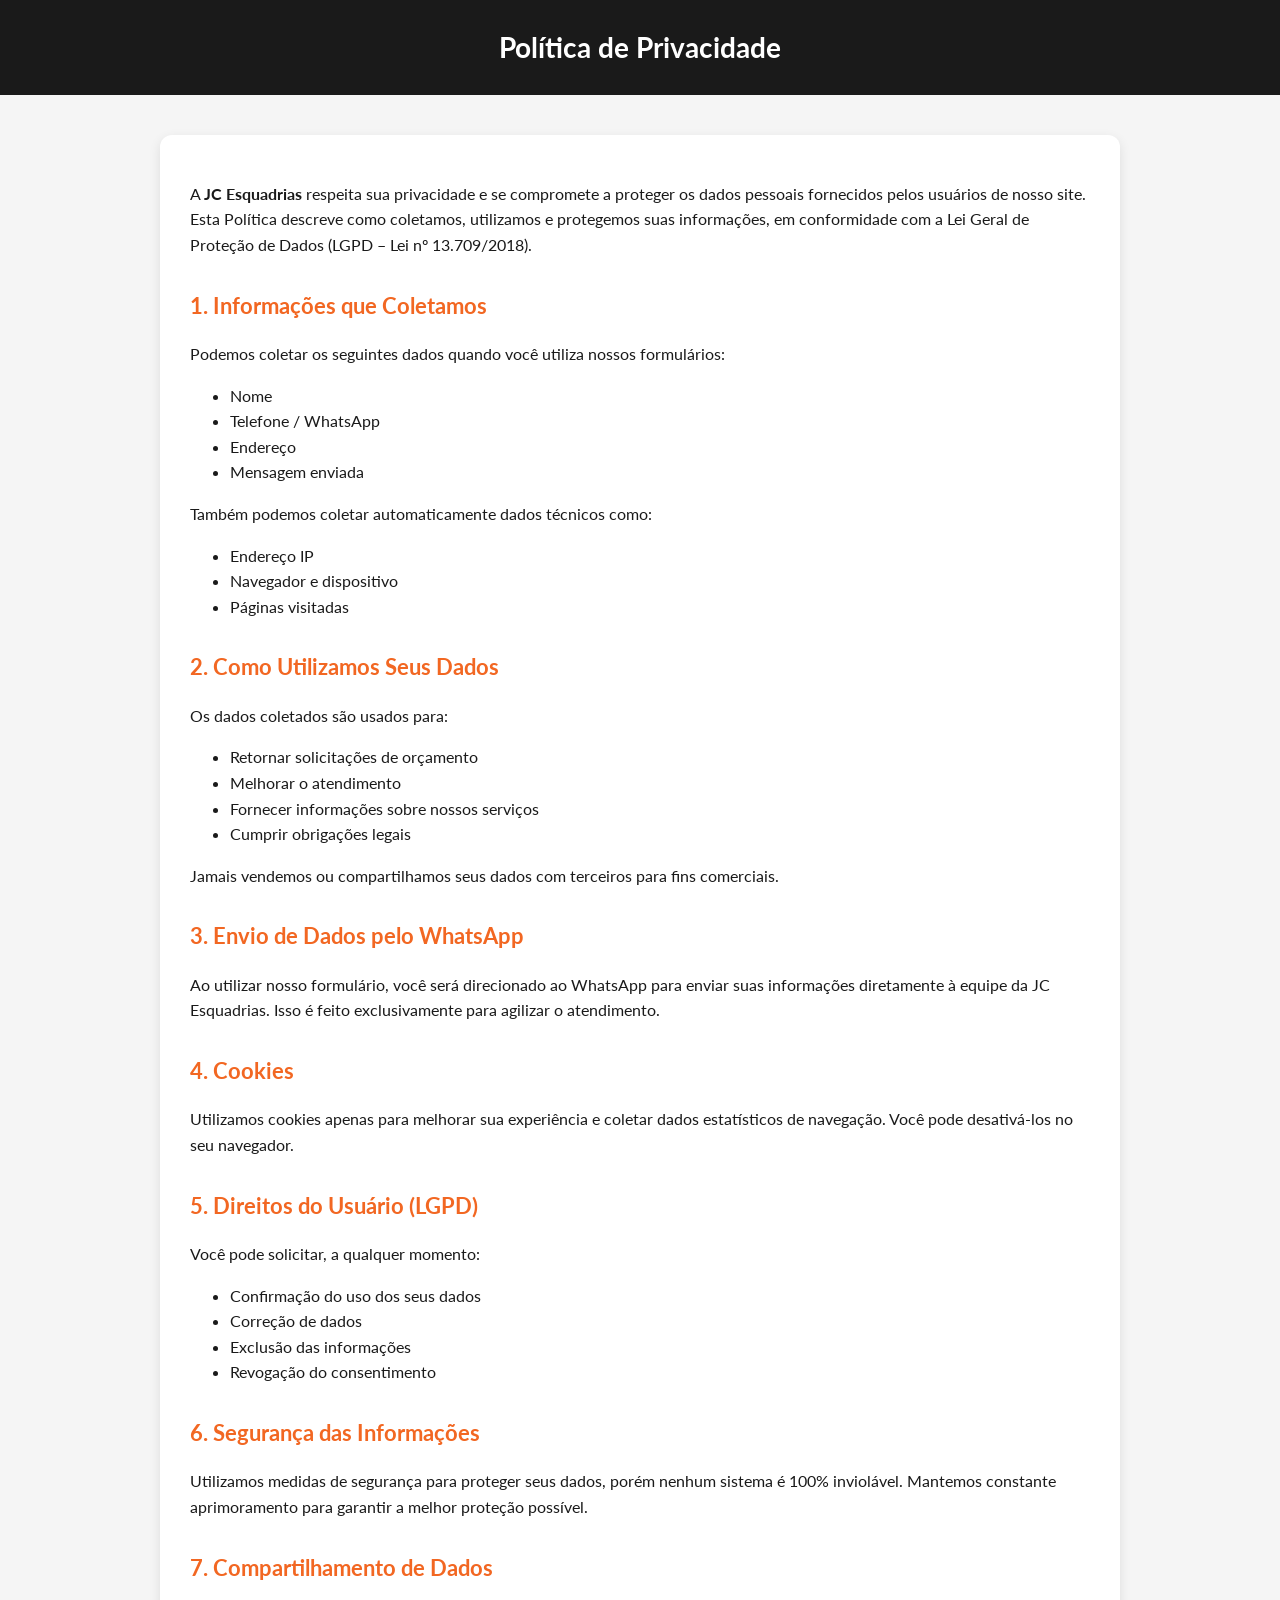
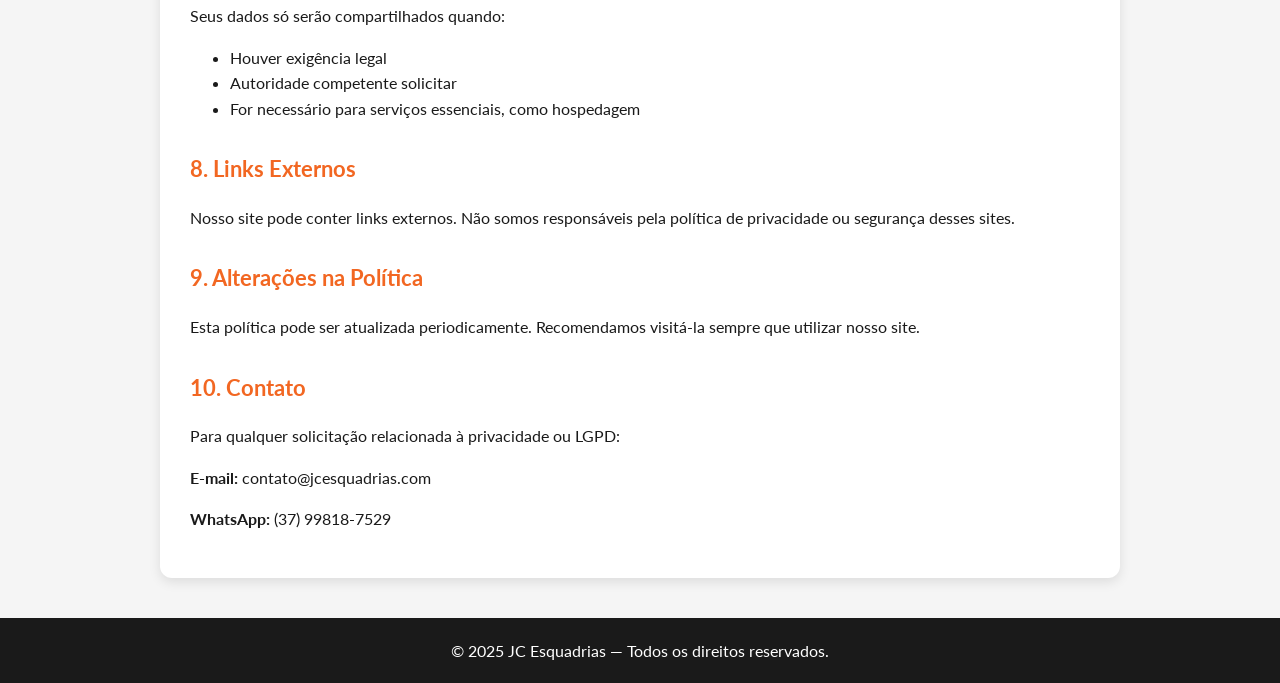
<file: pages/politica_de_privacidade.html>
<!DOCTYPE html>
<html lang="pt-br">
  <head>
    <meta charset="UTF-8" />
    <meta name="viewport" content="width=device-width, initial-scale=1.0" />
    <title>Política de Privacidade | JC Esquadrias</title>

    <link
      href="https://fonts.googleapis.com/css2?family=Lato:wght@300;400;700&display=swap"
      rel="stylesheet"
    />

    <style>
      body {
        font-family: "Lato", sans-serif;
        margin: 0;
        background-color: #f5f5f5;
        color: #1a1a1a;
        line-height: 1.6;
      }

      header {
        background-color: #1a1a1a;
        color: #fff;
        padding: 25px 20px;
        text-align: center;
      }

      header h1 {
        margin: 0;
        font-size: 28px;
        font-weight: 700;
      }

      .container {
        max-width: 900px;
        margin: 40px auto;
        background: #ffffff;
        padding: 30px;
        border-radius: 12px;
        box-shadow: 0 4px 12px rgba(0, 0, 0, 0.1);
      }

      h2 {
        color: #f26722;
        margin-top: 30px;
        font-size: 22px;
      }

      p {
        margin-bottom: 16px;
      }

      ul {
        margin-bottom: 16px;
      }

      footer {
        background-color: #1a1a1a;
        color: white;
        text-align: center;
        padding: 20px;
        margin-top: 40px;
      }

      footer p {
        margin: 0;
      }

      a {
        color: #f26722;
        text-decoration: none;
      }

      a:hover {
        text-decoration: underline;
      }
    </style>
  </head>

  <body>
    <header>
      <h1>Política de Privacidade</h1>
    </header>

    <div class="container">
      <p>
        A <strong>JC Esquadrias</strong> respeita sua privacidade e se
        compromete a proteger os dados pessoais fornecidos pelos usuários de
        nosso site. Esta Política descreve como coletamos, utilizamos e
        protegemos suas informações, em conformidade com a Lei Geral de Proteção
        de Dados (LGPD – Lei nº 13.709/2018).
      </p>

      <h2>1. Informações que Coletamos</h2>
      <p>
        Podemos coletar os seguintes dados quando você utiliza nossos
        formulários:
      </p>

      <ul>
        <li>Nome</li>
        <li>Telefone / WhatsApp</li>
        <li>Endereço</li>
        <li>Mensagem enviada</li>
      </ul>

      <p>Também podemos coletar automaticamente dados técnicos como:</p>
      <ul>
        <li>Endereço IP</li>
        <li>Navegador e dispositivo</li>
        <li>Páginas visitadas</li>
      </ul>

      <h2>2. Como Utilizamos Seus Dados</h2>
      <p>Os dados coletados são usados para:</p>
      <ul>
        <li>Retornar solicitações de orçamento</li>
        <li>Melhorar o atendimento</li>
        <li>Fornecer informações sobre nossos serviços</li>
        <li>Cumprir obrigações legais</li>
      </ul>

      <p>
        Jamais vendemos ou compartilhamos seus dados com terceiros para fins
        comerciais.
      </p>

      <h2>3. Envio de Dados pelo WhatsApp</h2>
      <p>
        Ao utilizar nosso formulário, você será direcionado ao WhatsApp para
        enviar suas informações diretamente à equipe da JC Esquadrias. Isso é
        feito exclusivamente para agilizar o atendimento.
      </p>

      <h2>4. Cookies</h2>
      <p>
        Utilizamos cookies apenas para melhorar sua experiência e coletar dados
        estatísticos de navegação. Você pode desativá-los no seu navegador.
      </p>

      <h2>5. Direitos do Usuário (LGPD)</h2>
      <p>Você pode solicitar, a qualquer momento:</p>

      <ul>
        <li>Confirmação do uso dos seus dados</li>
        <li>Correção de dados</li>
        <li>Exclusão das informações</li>
        <li>Revogação do consentimento</li>
      </ul>

      <h2>6. Segurança das Informações</h2>
      <p>
        Utilizamos medidas de segurança para proteger seus dados, porém nenhum
        sistema é 100% inviolável. Mantemos constante aprimoramento para
        garantir a melhor proteção possível.
      </p>

      <h2>7. Compartilhamento de Dados</h2>
      <p>Seus dados só serão compartilhados quando:</p>

      <ul>
        <li>Houver exigência legal</li>
        <li>Autoridade competente solicitar</li>
        <li>For necessário para serviços essenciais, como hospedagem</li>
      </ul>

      <h2>8. Links Externos</h2>
      <p>
        Nosso site pode conter links externos. Não somos responsáveis pela
        política de privacidade ou segurança desses sites.
      </p>

      <h2>9. Alterações na Política</h2>
      <p>
        Esta política pode ser atualizada periodicamente. Recomendamos visitá-la
        sempre que utilizar nosso site.
      </p>

      <h2>10. Contato</h2>
      <p>Para qualquer solicitação relacionada à privacidade ou LGPD:</p>

      <p><strong>E-mail:</strong> contato@jcesquadrias.com</p>
      <p><strong>WhatsApp:</strong> (37) 99818-7529</p>
    </div>

    <footer>
      <p>© 2025 JC Esquadrias — Todos os direitos reservados.</p>
    </footer>
  </body>
</html>
</file>
<file: styles.css>
* {
  margin: 0;
  padding: 0;
  box-sizing: border-box;
}
html {
  scroll-behavior: smooth;
}
body {
  background-color: #f5f5f5;
  font-family: "Poppins", sans-serif;
}
section {
  max-width: 1200px;
  margin: 0 auto;
}
h1,
h2 {
  font-family: "Poppins", sans-serif;
  text-transform: uppercase;
}
h2 {
  color: #f26722;
  font-size: 3rem;
}

.metal-text {
  font-family: "Montserrat", Arial, sans-serif;
  font-weight: 800;
  font-size: 64px;
  letter-spacing: 2px;

  /* Cor base metálica */
  background: linear-gradient(
    180deg,
    #f5f5f5 0%,
    #cfcfcf 15%,
    #9e9e9e 30%,
    #e0e0e0 45%,
    #7d7d7d 60%,
    #bdbdbd 75%,
    #f0f0f0 100%
  );

  -webkit-background-clip: text;
  -webkit-text-fill-color: transparent;

  /* Profundidade */
  text-shadow:
    0 1px 0 #ffffff33,
    0 2px 2px #00000055,
    0 4px 6px #00000066,
    0 6px 10px #00000077;
}
.metal-text-3d {
  font-family: "Montserrat", Arial, sans-serif;
  font-weight: 900;
  font-size: 64px;

  background: linear-gradient(
    180deg,
    #ffffff 0%,
    #d9d9d9 20%,
    #8a8a8a 45%,
    #e6e6e6 60%,
    #6e6e6e 75%,
    #cfcfcf 100%
  );

  -webkit-background-clip: text;
  -webkit-text-fill-color: transparent;

  text-shadow:
    1px 1px 0 #5f5f5f,
    2px 2px 0 #4a4a4a,
    3px 3px 0 #3a3a3a,
    4px 4px 6px rgba(0, 0, 0, 0.7),
    6px 6px 12px rgba(0, 0, 0, 0.8);
}
.metal-orange {
  background: linear-gradient(
    180deg,
    #ffcc80 0%,
    #ff9800 30%,
    #ef6c00 55%,
    #ffa726 75%,
    #ffcc80 100%
  );

  -webkit-background-clip: text;
  -webkit-text-fill-color: transparent;

  text-shadow:
    0 2px 2px #00000055,
    0 4px 6px #00000077;
}
.metal-grafite {
  font-family: "Montserrat", Arial, sans-serif;
  font-weight: 900;
  font-size: 64px;
  letter-spacing: 1px;

  background: linear-gradient(
    180deg,
    #5f5f5f 0%,
    #3f3f3f 18%,
    #7a7a7a 35%,
    #2f2f2f 52%,
    #6a6a6a 68%,
    #1f1f1f 85%,
    #4a4a4a 100%
  );

  -webkit-background-clip: text;
  -webkit-text-fill-color: transparent;

  text-shadow:
    1px 1px 0 #1a1a1a,
    2px 2px 0 #141414,
    3px 3px 2px rgba(0, 0, 0, 0.6),
    5px 5px 8px rgba(0, 0, 0, 0.8);
}
.titulo-metalico {
  font-weight: 900;
  text-transform: uppercase;
  letter-spacing: 1px;

  background: linear-gradient(
    180deg,
    #4b4b4b 0%,
    #2a2a2a 20%,
    #6a6a6a 40%,
    #1c1c1c 55%,
    #5a5a5a 70%,
    #121212 85%,
    #3f3f3f 100%
  );

  -webkit-background-clip: text;
  -webkit-text-fill-color: transparent;

  text-shadow:
    1px 1px 0 #000000,
    2px 2px 2px rgba(0, 0, 0, 0.6),
    4px 4px 8px rgba(0, 0, 0, 0.8);
}
.logo-metalico-2 {
  position: relative;
  font-size: 1.3rem;
  font-weight: 900;
  font-family: "Montserrat", sans-serif;

  background: linear-gradient(
    120deg,
    #ffc04d 0%,
    #ff9500 20%,
    #ff7a00 40%,
    #e65100 60%,
    #ff9500 80%,
    #ffc04d 100%
  );

  background-size: 250% auto;

  -webkit-background-clip: text;
  -webkit-text-fill-color: transparent;

  animation: brilhoMetal 2.5s linear infinite;
}
.logo-metalico {
  position: relative;
  font-size: 2rem;
  font-weight: 900;
  font-family: "Montserrat", sans-serif;

  background: linear-gradient(
    120deg,
    #ffc04d 0%,
    #ff9500 20%,
    #ff7a00 40%,
    #e65100 60%,
    #ff9500 80%,
    #ffc04d 100%
  );

  background-size: 250% auto;

  -webkit-background-clip: text;
  -webkit-text-fill-color: transparent;

  animation: brilhoMetal 2.5s linear infinite;
}

@keyframes brilhoMetal {
  0% {
    background-position: 0% center;
  }
  100% {
    background-position: 250% center;
  }
}
.logo-metalico::after {
  content: "";
  position: absolute;
  inset: 0;
  background: radial-gradient(
    circle at 30% 30%,
    rgba(255, 255, 255, 0.4),
    transparent 60%
  );
  mix-blend-mode: overlay;
  pointer-events: none;
}

p {
  font-family: "Lato", sans-serif;
}
.cta-button {
  background-color: #20b858;
  padding: 10px;
  border-radius: 10px;
  box-shadow: 1px 3px 1px #000;
  text-decoration: none;
  text-transform: uppercase;
  color: #f5f5f5;
  max-width: fit-content;
  font-family: "Poppins", sans-serif;
  font-weight: bold;
  max-width: fit-content;
  font-size: 100%;
  align-items: center;
  display: flex;
  gap: 0.3rem;
  margin: 0 auto;
  cursor: pointer;
  z-index: 999;
}
.cta-button:hover {
  transform: scale(1.05);
  transition: 0.5s;
}
textarea {
  resize: none;
  height: 120px;
}

header {
  display: flex;
  align-items: center;
  justify-content: space-between;
  position: fixed;
  width: 100%;
  top: 0;
  left: 0;
  z-index: 1000;
  background-color: #f5f5f5;
  padding: 5px 10px;
  transition: transform 0.3s ease-in-out; /* <- suaviza a transição */
}
.container {
  margin: 0 auto;
  max-width: 1200px;
  display: flex;
  align-items: center;
  justify-content: space-between;
  gap: 2rem;
}
header .container {
  display: flex;
  justify-content: space-between;
}

.logo img {
  width: 10rem;
}
nav {
  gap: 1rem;
  display: flex;
  justify-content: space-between;
}
nav a {
  font-family: "Poppins", sans-serif;
  font-weight: bold;
  font-size: 20px;
  text-decoration: none;
  color: #0d0d0d;
  text-transform: uppercase;
}
nav a:hover {
  color: #ef6c00;
  transition: 0.5s;
}
/* Menu Toggle (Hamburger) */
.menuToggle {
  display: none;
  flex-direction: column;
  justify-content: space-between;
  width: 30px;
  height: 22px;
  cursor: pointer;
}

.menuToggle span {
  display: block;
  height: 3px;
  background-color: #f26722;
  border-radius: 2px;
  transition: all 0.3s;
}

/* Mobile */
/* Overlay */
#menuOverlay {
  position: fixed;
  top: 0;
  left: 0;
  width: 100%;
  height: 100%;
  background-color: rgba(0, 0, 0, 0.5);
  opacity: 0;
  visibility: hidden;
  transition: opacity 0.3s ease-in-out;
  z-index: 900;
}

#menuOverlay.active {
  opacity: 1;
  visibility: visible;
}

/* Ajustes para nav no mobile */
@media (max-width: 768px) {
  nav {
    position: fixed;
    top: 0;
    right: -100%;
    height: 100vh;
    width: 200px;
    background-color: #f5f5f5;
    flex-direction: column;
    transition: right 0.3s ease-in-out;
    z-index: 1000;
    text-align: right;
    padding-right: 20px;
  }

  nav.active {
    right: 0;
  }
  .menuToggle {
    display: flex;
  }

  /* Animação do hambúrguer */
  .menuToggle.active span:nth-child(1) {
    transform: rotate(45deg) translate(5px, 5px);
  }
  .menuToggle.active span:nth-child(2) {
    opacity: 0;
  }
  .menuToggle.active span:nth-child(3) {
    transform: rotate(-45deg) translate(6px, -6px);
  }
}

.hero {
  display: flex;
  background-image:
    linear-gradient(rgba(0, 0, 0, 0.8), rgba(0, 0, 0, 0.4)),
    /* sombreado preto semitransparente */
    url(./assets/images/pele-de-vidro.webp);
  background-size: cover;
  background-position: 10% 40%;
  background-repeat: no-repeat;
  background-attachment: fixed;
  padding: 40px;
  max-width: 100%;
  margin-top: 130px;
  height: 80vh;
}
.hero-container {
  max-width: 1200px;
  display: flex;
  margin: 0 auto;
  gap: 2rem;
  align-items: center;
  text-align: center;
  justify-content: space-between;
}

.hero-text {
  margin-top: 30px;
  display: flex;
  flex-direction: column;

  align-items: center;
  justify-content: space-between;
  text-align: center;
  gap: 2rem;
}
.hero-text h1 {
  font-size: 6rem;
  line-height: 1;
  color: #f26722;
}
.hero-text p {
  color: #f5f5f5;
  text-shadow: 1px 2px 1px black;
  font-size: 3rem;
  text-transform: uppercase;
}
.hero-list {
  list-style: none;
  display: flex;
  flex-wrap: wrap;
  gap: 1.3rem;
}
.hero-list li {
  background: #f26722cc;
  padding: 10px;
  border-radius: 10px;
  color: #f5f5f5;
  font-family: "Lato", sans-serif;
  font-weight: 400;
  align-items: center;
  box-shadow: 1px 3px 1px black;
  display: flex;
  max-width: fit-content;
  gap: 0.5rem;
}
@media screen and (max-width: 768px) {
  .hero {
    align-items: center;
  }
  .hero-text {
    text-align: center;
  }
}

.sobre {
  padding: 40px;
  display: flex;
  flex-direction: column;
  gap: 2rem;
  align-items: center;
}
.sobre h2,
.reviews h2 {
  font-family: "Montserrat", Arial, sans-serif;
  font-weight: 900;
  font-size: 2rem;
}
.sobre-container {
  display: flex;
}
.sobre-text {
  display: flex;
  flex-direction: column;
  align-items: center;
  gap: 1.2rem;
}
.sobre-container img {
  max-width: 600px;
}

.services {
  text-align: center;
  background-color: #f5f5f5;
  max-width: 100%;
  display: flex;
  flex-direction: column;
  gap: 1.3rem;
  padding-top: 20px;
  padding-bottom: 20px;
}
.services p {
  color: #0d0d0d;
  max-width: 800px;
  font-size: 1.2rem;
}
.services-container {
  display: flex;
  flex-direction: column;
  gap: 1.3rem;
  align-items: center;
}
/* Grid de serviços */
.grid-servicos {
  display: grid;
  grid-template-columns: 1fr;
  gap: 30px;
  margin-bottom: 40px;
  max-width: 1200px;
  margin: 0 auto;
}
@media (min-width: 640px) {
  .grid-servicos {
    grid-template-columns: 1fr 1fr;
  }
}

@media (min-width: 1024px) {
  .grid-servicos {
    grid-template-columns: repeat(4, 1fr);
  }
}

/* Card de serviço */
.card-servico {
  background-color: #f5f5f5;

  border-radius: 12px;
  box-shadow: 0 4px 12px rgba(0, 0, 0, 0.8);
  transition: all 0.3s ease;
  display: flex;
  flex-direction: column;
  justify-content: space-between;
  align-items: stretch;
  align-items: center;
  gap: 1rem;
}

.card-servico img {
  width: 100%;
  height: 150px;
  max-width: 100%;
  margin-bottom: 15px;
  border-top-left-radius: 10px;
  border-top-right-radius: 10px;
}
.card-text {
  padding: 10px 20px;
  display: flex;
  flex-direction: column;
  gap: 1rem;
  align-items: stretch;
}
.card-text h3 {
  color: #f26722;
}
.card-servico p {
  font-size: 1rem;
  color: #0d0d0d;
}

.card-servico:hover {
  transform: translateY(-8px);
  box-shadow: 0 8px 20px rgba(0, 0, 0, 0.15);
}
.fotos {
  background-color: #000;
  color: #f5f5f5;
  text-align: center;
  display: flex;
  flex-direction: column;
  align-items: center;
  padding: 60px 20px;
  max-width: 100%;
}
.fotos-container {
  display: flex;
  flex-direction: column;
  align-items: center;
  justify-content: center;
  gap: 1rem;
  max-width: 1200px;
}

.destaque {
  font-weight: bold;
  color: #f26722;
}

/* Carrossel */
.carousel {
  position: relative;
  overflow: hidden;
  max-width: 800px;
  max-height: 70vh;
  margin: 0 auto 40px;
  border-radius: 15px;
  box-shadow: 0 8px 25px rgba(0, 0, 0, 0.3);
}

.carousel-track {
  display: flex;
  transition: transform 0.5s ease-in-out;
  list-style: none;
  padding: 0;
  margin: 0;
}
.carousel-track img {
  width: 100%;
  max-height: 70vh; /* altura proporcional à tela */
  object-fit: contain;
  border-radius: 15px;
  background-color: #000;
}

.foto-card {
  min-width: 100%;
  position: relative;
}

.foto-card img {
  width: 100%;
  object-fit: cover; /* mantém proporção sem distorcer */
  display: block;
  border-radius: 15px;
}

/* Overlay Premium */
.overlay {
  position: absolute;
  bottom: 0;
  width: 100%;
  padding: 20px;
  text-align: left;
  border-radius: 0 0 15px 15px;

  background: linear-gradient(
    to top,
    rgba(0, 0, 0, 0.8) 40%,
    rgba(0, 0, 0, 0.2) 90%,
    transparent
  );
}

.overlay h3 {
  margin: 0;
  font-size: 1.3rem;
  font-weight: 600;
  color: #f26722;
}

.overlay p {
  margin: 5px 0 0;
  font-size: 1rem;
  color: #f5f5f5;
}

/* Botões */
.prev,
.next {
  position: absolute;
  top: 50%;
  transform: translateY(-50%);
  background: rgba(0, 0, 0, 0.5);
  color: #fff;
  border: none;
  padding: 12px;
  cursor: pointer;
  font-size: 1.8rem;
  border-radius: 50%;
  transition: background 0.3s;
  z-index: 2;
}

.prev:hover,
.next:hover {
  background: #f26722;
}

.prev {
  left: 15px;
}
.next {
  right: 15px;
}

/* Responsivo */
@media (max-width: 768px) {
  .carousel {
    height: 450px;
  }
  .overlay h3 {
    font-size: 1.1rem;
  }
  .overlay p {
    font-size: 0.85rem;
  }
}
.faq {
  background: #000;
  color: #f5f5f5;
  padding: 60px 20px;
  max-width: 900px;
  margin: auto;
  border-radius: 12px;
  margin: 20px auto;
}

.faq h2 {
  text-align: center;
  font-size: 2rem;
  color: #f26722;
  margin-bottom: 30px;
}

.faq-item {
  margin-bottom: 15px;
  border-bottom: 1px solid #333;
}

.faq-question {
  width: 100%;
  text-align: left;
  padding: 15px;
  font-size: 1.1rem;
  background: none;
  border: none;
  outline: none;
  cursor: pointer;
  color: #f5f5f5;
  position: relative;
}

.faq-question::after {
  content: "+";
  position: absolute;
  right: 20px;
  font-size: 1.2rem;
  transition: transform 0.3s;
}

.faq-item.active .faq-question::after {
  transform: rotate(45deg);
}

.faq-answer {
  max-height: 0;
  overflow: hidden;
  transition:
    max-height 0.4s ease,
    padding 0.4s ease;
  padding: 0 15px;
  color: #ccc;
}

.faq-item.active .faq-answer {
  max-height: 200px;
  padding: 15px;
}

.faq-cta {
  display: block;
  text-align: center;
  margin-top: 30px;
  background: #f26722;
  color: #fff;
  padding: 15px;
  border-radius: 8px;
  text-decoration: none;
  font-weight: bold;
  transition: 0.3s;
  align-items: center;
  text-transform: uppercase;
  font-family: "Poppins", sans-serif;
}

.faq-cta:hover {
  background: #d94e1f;
}
.reviews {
  background: #f5f5f5;
  color: #f5f5f5;
  padding: 60px 20px;
  text-align: center;
}

.reviews h2 {
  font-size: 2rem;
  color: #f26722;
  margin-bottom: 10px;
}

.reviews-subtitle {
  color: #111;
  margin-bottom: 40px;
}

.reviews-container {
  display: grid;
  grid-template-columns: repeat(auto-fit, minmax(280px, 1fr));
  gap: 20px;
  margin-bottom: 40px;
}

.review-card {
  background: #1a1a1a;
  border-radius: 12px;
  padding: 20px;
  box-shadow: 0 4px 10px rgba(0, 0, 0, 0.4);
  transition: transform 0.3s;
}

.review-card:hover {
  transform: translateY(-5px);
}

.review-stars {
  color: #ffd700;
  font-size: 1.2rem;
  margin-bottom: 15px;
}

.review-text {
  font-style: italic;
  margin-bottom: 15px;
}

.review-author {
  font-weight: bold;
  color: #f26722;
}

.reviews-cta {
  display: flex;
  align-items: center;
  max-width: fit-content;
  gap: 0.5rem;
  background: #f26722;
  color: #fff;
  padding: 15px 25px;
  border-radius: 8px;
  text-decoration: none;
  font-weight: bold;
  transition: background 0.3s;
  margin: 0 auto;
  text-transform: uppercase;
  font-family: "Poppins", sans-serif;
}

.reviews-cta:hover {
  background: #d94e1f;
}
.cta-final {
  background-color: #000;
  color: #fff;
  text-align: center;
  padding: 80px 20px;
  border-radius: 12px 12px 0 0;
  box-shadow: 0 -5px 20px rgba(0, 0, 0, 0.2);
  max-width: 100%;
}

.cta-final h2 {
  font-size: 2rem;
  margin-bottom: 20px;
  font-weight: bold;
}

.cta-final p {
  font-size: 1.2rem;
  margin-bottom: 30px;
}
.cta-container {
  max-width: 800px;
  margin: 0 auto;
}
.cta-final .destaque {
  font-weight: bold;
  color: #fff700;
}

.cta-button {
  border: none;
  border-radius: 10px;
  font-weight: bold;
  font-size: 16px;
  cursor: pointer;
  text-transform: uppercase;
  /* background: linear-gradient(120deg, #ffc04d, #ff9500, #ff7a00, #e65100);*/
  color: white;
}
.cta-final small {
  display: block;
  margin-top: 20px;
  font-size: 0.9rem;
  opacity: 0.9;
}
.contato {
  background: #111;
  color: #f5f5f5;
  padding: 80px 20px;
  text-align: center;
  max-width: 100%;
  background-image:
    linear-gradient(rgba(0, 0, 0, 0.4), rgba(0, 0, 0, 0.4)),
    /* sombreado preto semitransparente */
    url(./assets/images/pele-de-vidro.webp);
  background-size: cover;
  background-repeat: no-repeat;
  background-attachment: fixed;
  background-position: 40% 30%;
}

.contato .container {
  flex-direction: column;
}
.contato-box {
  justify-content: space-between;
  display: flex;
  gap: 2rem;
}

.contato h2 {
  font-size: 2rem;
  margin-bottom: 10px;
  font-weight: bold;
}

.contato .subtitulo {
  font-size: 1.1rem;
  margin-bottom: 40px;
  opacity: 0.9;
}

.mapa-container {
  margin-bottom: 40px;
  border-radius: 12px;
  overflow: hidden;
  box-shadow: 0 4px 15px rgba(0, 0, 0, 0.4);
  flex: 1;
}
.contato #whatsappForm {
  flex: 1;
}

@media screen and (max-width: 768px) {
  .contato-box {
    display: flex;
    flex-direction: column;
    gap: 1rem;
  }
  .contato .container {
    display: flex;
    flex-direction: column;
    gap: 1.4rem;
  }
}

.contato-box {
  display: flex;
  align-items: center;
  justify-content: space-around;
  text-align: left;
  font-family: "Poppins", sans-serif;
}
.hero-list li {
  box-shadow:
    inset 0 4px 8px rgba(255, 255, 255, 0.4),
    inset 0 -6px 12px rgba(0, 0, 0, 0.3),
    0 15px 30px rgba(0, 0, 0, 0.35);

  position: relative;
  overflow: hidden;
}
#whatsappForm {
  display: flex;
  flex-direction: column;
  gap: 14px;
  max-width: 400px;
  width: 100%;
  padding: 25px;
  border-radius: 16px;

  background: linear-gradient(145deg, #ffc04d, #ff9500, #ff7a00, #e65100);

  box-shadow:
    inset 0 4px 8px rgba(255, 255, 255, 0.4),
    inset 0 -6px 12px rgba(0, 0, 0, 0.3),
    0 15px 30px rgba(0, 0, 0, 0.35);

  position: relative;
  overflow: hidden;
}
#whatsappForm::before {
  content: "";
  position: absolute;
  top: -50%;
  left: -50%;
  width: 200%;
  height: 200%;
  background: radial-gradient(
    circle at 30% 30%,
    rgba(255, 255, 255, 0.35),
    transparent 60%
  );
  transform: rotate(25deg);
  pointer-events: none;
}

#whatsappForm h3 {
  color: #f5f5f5;
  text-transform: uppercase;
  font-size: 1.3rem;
  text-align: center;
}
#whatsappForm input,
#whatsappForm textarea {
  padding: 12px;
  border-radius: 8px;
  border: none;
  outline: none;
  font-size: 15px;

  box-shadow: inset 0 2px 4px rgba(0, 0, 0, 0.15);
}

#whatsappForm label {
  color: #fff;
}

#whatsappForm button {
  padding: 14px;
  border: none;
  border-radius: 10px;
  font-weight: bold;
  font-size: 16px;
  cursor: pointer;
  text-transform: uppercase;
  /*background: linear-gradient(120deg, #ffc04d, #ff9500, #ff7a00, #e65100);*/
  background-color: #20b858;
  color: white;

  transition: 0.3s ease;
}

#whatsappForm button:hover {
  transform: translateY(-2px);
  box-shadow:
    0 6px 0 #a63600,
    0 12px 25px rgba(0, 0, 0, 0.5);
}

.contato-botoes {
  display: flex;
  flex-wrap: wrap;
  justify-content: center;
  gap: 15px;
}

.btn-contato {
  display: flex;
  align-items: center;
  gap: 10px;
  background: #222;
  padding: 15px 25px;
  border-radius: 50px;
  text-decoration: none;
  font-size: 1.1rem;
  font-weight: bold;
  transition: all 0.3s ease;
  color: #fff;
}

.btn-contato i {
  font-size: 1.3rem;
}

.btn-contato:hover {
  transform: scale(1.05);
}

.btn-contato.whatsapp {
  background: #25d366;
}

.btn-contato.facebook {
  background: #1877f2;
}

.btn-contato.instagram {
  background: linear-gradient(
    45deg,
    #f09433,
    #e6683c,
    #dc2743,
    #cc2366,
    #bc1888
  );
}
footer {
  display: flex;
  flex-direction: column;
  align-items: center;
  gap: 1rem;
  padding: 20px;
  background-color: #0d0d0d;
  color: #fff;
}

@media screen and (max-width: 1020px) {
  header {
    align-items: center;
    justify-content: space-between;
  }
  header .container {
    display: flex;
    justify-content: space-between;
    max-width: 100%;
    padding: 0;
    margin: 0;
    width: 100%;
  }
  header .logo img {
    max-width: 100px;
  }
  .hero {
    margin-top: 85px;
    flex-direction: column;
    gap: 1rem;
    padding: 15px;
    height: 70vh;
  }
  .hero-container {
    flex-direction: column;
    align-items: center;
    justify-content: space-center;
  }

  .hero-text {
    gap: 1rem;
    padding: 15px;
  }
  .hero-text h1 {
    font-size: 2rem;
    line-height: 1.1;
  }
  .hero-text p {
    font-size: 1.1rem;
  }
  .hero-list {
    flex-direction: column;
    align-items: center;
  }
  .hero-list li {
    padding: 6px;
  }

  h2 {
    font-size: 1.3rem;
    max-width: 100%;
    text-align: center;
    line-height: 1;
  }
  h2 .logo-metalico {
    font-size: 1.3rem;
  }
  .sobre-img {
    justify-content: center;
    align-items: center;
    display: flex;
  }
  .sobre-img img {
    width: 100%;
  }
  .sobre {
    padding: 8px;
    margin-top: 20px;
  }
  .sobre-container {
    flex-direction: column-reverse;
  }
  .sobre-text {
    display: flex;
    flex-direction: column;
    text-align: center;
  }
  .card-servico {
    width: 85%;
    margin: 0 auto;
  }
  .card-servico img {
    width: 100%;
  }
  .services-container {
    padding: 10px;
  }
  .services-container .cta-button {
    max-width: fit-content;
    font-size: 100%;
    align-items: center;
    display: flex;
    gap: 0.3rem;
  }
  .faq {
    max-width: 95%;
  }
  .contato-box {
    width: 100%;
  }
}
.btn-whatsapp {
  position: fixed;
  bottom: 0;
  right: 0;
  z-index: 99;
  cursor: pointer;
}
.btn-whatsapp img {
  max-width: 50px;
  transition: 0.4s;
  animation: zoomImage 2s infinite;
}
.btn-whatsapp img:hover {
  transform: scale(1.1);
}

.btn-whatsapp .tooltip-text {
  visibility: hidden;
  position: absolute;
  line-height: 1;

  text-transform: uppercase;
  width: 200px;
  top: 4px;
  left: -210px;
  padding: 6px;
  border-radius: 8px;
  text-align: center;
  opacity: 0;
  transition: opacity 0.4s;
  background-color: #25d366;
  color: #fff;
}

.btn-whatsapp:hover .tooltip-text {
  visibility: visible;
  opacity: 1;
}
</file>
